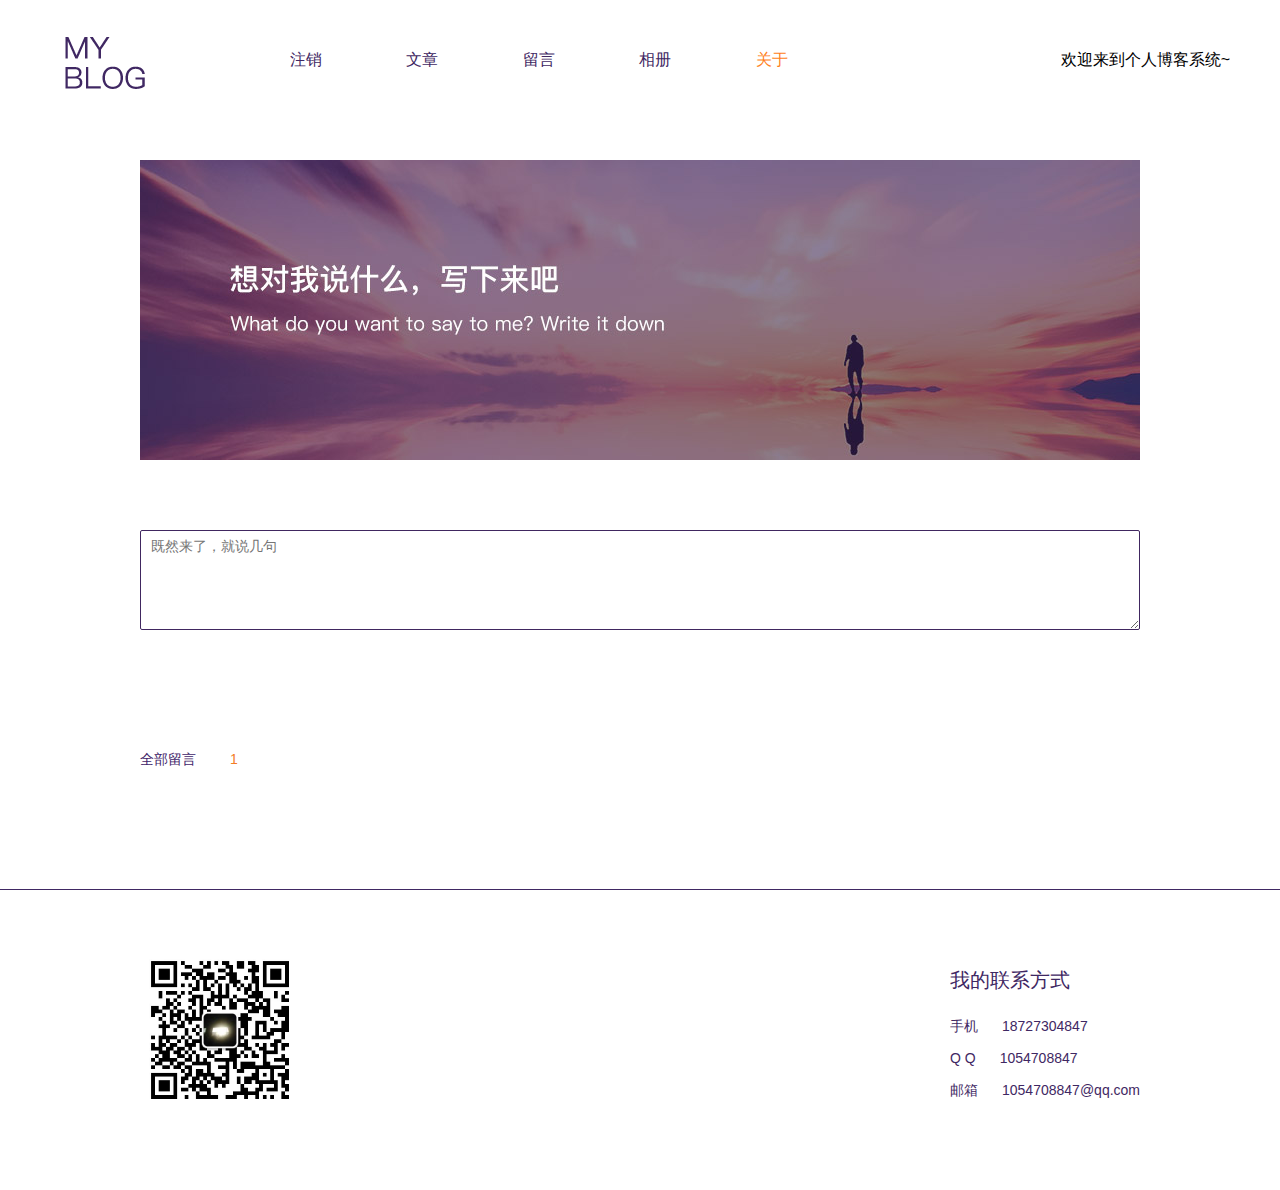
<file: my_blog/my_blog/templates/leacots.html>
﻿<!DOCTYPE html>
<html lang="en">

<head>
    <meta charset="UTF-8">
    <meta name="viewport" content="width=device-width, initial-scale=1.0, minimum-scale=1.0, maximum-scale=1.0, user-scalable=0">
    <link href="../static/res/img/html_head.png" rel="SHORTCUT ICON">
    <title>秃顶程序员的博客</title>
    <link rel="stylesheet" type="text/css" href="../static/res/layui/css/layui.css">
    <link rel="stylesheet" type="text/css" href="../static/res/css/main.css">
</head>

<body>
    <div class="header">
        <div class="menu-btn">
            <div class="menu"></div>
        </div>
        <h1 class="logo">
            <a href="http://127.0.0.1:8000/det_index/" >
                <span>MYBLOG</span>
                <img src="../static/res/img/logo.png">
            </a>
        </h1>
        <div class="nav">
          <a href="http://127.0.0.1:8000/det_index/" >注销</a>
          <a href="http://127.0.0.1:8000/whisper/">文章</a>
          <a href="http://127.0.0.1:8000/leacots/">留言</a>
          <a href="http://127.0.0.1:8000/album/">相册</a>
          <a href="http://127.0.0.1:8000/about/"  class="active">关于</a>
        </div>
        <ul class="layui-nav header-down-nav">
            <li class="layui-nav-item">
                <a href=http://127.0.0.1:8000/det_index/"">注销</a>
            </li>
            <li class="layui-nav-item">
                <a href="http://127.0.0.1:8000/whisper/">文章</a>
            </li>
            <li class="layui-nav-item">
                <a href="http://127.0.0.1:8000/leacots/" class="active">留言</a>
            </li>
            <li class="http://127.0.0.1:8000/album/">
                <a href="album.html">相册</a>
            </li>
            <li class="layui-nav-item">
                <a href="http://127.0.0.1:8000/about/">关于</a>
            </li>
        </ul>
        <p class="welcome-text">
            欢迎来到<span class="name">个人</span>博客系统~
        </p>
    </div>

    <div class="content whisper-content leacots-content">
        <div class="cont w1000">
            <div class="whisper-list">
                <div class="item-box">
                    <div class="review-version">
                        <div class="form-box">
                            <img class="banner-img" src="../static/res/img/liuyan.jpg">
                            <div class="form">
                                <form class="layui-form" action="">
                                    <div class="layui-form-item layui-form-text">
                                        <div class="layui-input-block">
                                            <textarea name="content" id="content" placeholder="既然来了，就说几句" class="layui-textarea"></textarea>
                                        </div>
                                    </div>
                                    <div class="layui-form-item">
                                        <div class="layui-input-block" style="text-align: right;">
                                            <button class="layui-btn definite" style="display:none" id="btn_subbmit" lay-submit lay-filter="add">確定</button>
                                        </div>
                                    </div>
                                </form>
                            </div>
                        </div>
                        <div class="volume">
                            全部留言 <span id="msg_total">1</span>
                        </div>
                        <div class="list-cont" id="list-cont">

                        </div>
                    </div>
                </div>
            </div>
            <div id="demo" style="text-align: center;"></div>
        </div>
    </div>

    <div class="footer-wrap">
        <div class="footer w1000">
            <div class="qrcode">
                <img width="160px" src="../static/res/img/wx.jpg">
            </div>
            <div class="practice-mode">
                <!-- <img src="res/img/down_img.jpg"> -->
                <div class="text">
                    <h4 class="title">我的联系方式</h4>
                    <p>手机<span class="iphone">18727304847</span></p>
                    <p>Q&nbsp;Q<span class="email">1054708847</span></p>
                    <p>邮箱<span class="email">1054708847@qq.com</span></p>
                </div>
            </div>
        </div>
    </div>
    <!--<script type="text/javascript" src="../static/res/layui/layui.js"></script>-->
</body>

</html>
</file>
<file: my_blog/my_blog/static/res/layui/css/layui.css>
/** layui-v2.4.5 MIT License By https://www.layui.com */
 .layui-inline,img{display:inline-block;vertical-align:middle}h1,h2,h3,h4,h5,h6{font-weight:400}.layui-edge,.layui-header,.layui-inline,.layui-main{position:relative}.layui-elip,.layui-form-checkbox span,.layui-form-pane .layui-form-label{text-overflow:ellipsis;white-space:nowrap}.layui-btn,.layui-edge,.layui-inline,img{vertical-align:middle}.layui-btn,.layui-disabled,.layui-icon,.layui-unselect{-webkit-user-select:none;-ms-user-select:none;-moz-user-select:none}blockquote,body,button,dd,div,dl,dt,form,h1,h2,h3,h4,h5,h6,input,li,ol,p,pre,td,textarea,th,ul{margin:0;padding:0;-webkit-tap-highlight-color:rgba(0,0,0,0)}a:active,a:hover{outline:0}img{border:none}li{list-style:none}table{border-collapse:collapse;border-spacing:0}h4,h5,h6{font-size:100%}button,input,optgroup,option,select,textarea{font-family:inherit;font-size:inherit;font-style:inherit;font-weight:inherit;outline:0}pre{white-space:pre-wrap;white-space:-moz-pre-wrap;white-space:-pre-wrap;white-space:-o-pre-wrap;word-wrap:break-word}body{line-height:24px;font:14px Helvetica Neue,Helvetica,PingFang SC,Tahoma,Arial,sans-serif}hr{height:1px;margin:10px 0;border:0;clear:both}a{color:#333;text-decoration:none}a:hover{color:#777}a cite{font-style:normal;*cursor:pointer}.layui-border-box,.layui-border-box *{box-sizing:border-box}.layui-box,.layui-box *{box-sizing:content-box}.layui-clear{clear:both;*zoom:1}.layui-clear:after{content:'\20';clear:both;*zoom:1;display:block;height:0}.layui-inline{*display:inline;*zoom:1}.layui-edge{display:inline-block;width:0;height:0;border-width:6px;border-style:dashed;border-color:transparent;overflow:hidden}.layui-edge-top{top:-4px;border-bottom-color:#999;border-bottom-style:solid}.layui-edge-right{border-left-color:#999;border-left-style:solid}.layui-edge-bottom{top:2px;border-top-color:#999;border-top-style:solid}.layui-edge-left{border-right-color:#999;border-right-style:solid}.layui-elip{overflow:hidden}.layui-disabled,.layui-disabled:hover{color:#d2d2d2!important;cursor:not-allowed!important}.layui-circle{border-radius:100%}.layui-show{display:block!important}.layui-hide{display:none!important}@font-face{font-family:layui-icon;src:url(../font/iconfont.eot?v=240);src:url(../font/iconfont.eot?v=240#iefix) format('embedded-opentype'),url(../font/iconfont.svg?v=240#iconfont) format('svg'),url(../font/iconfont.woff?v=240) format('woff'),url(../font/iconfont.ttf?v=240) format('truetype')}.layui-icon{font-family:layui-icon!important;font-size:16px;font-style:normal;-webkit-font-smoothing:antialiased;-moz-osx-font-smoothing:grayscale}.layui-icon-reply-fill:before{content:"\e611"}.layui-icon-set-fill:before{content:"\e614"}.layui-icon-menu-fill:before{content:"\e60f"}.layui-icon-search:before{content:"\e615"}.layui-icon-share:before{content:"\e641"}.layui-icon-set-sm:before{content:"\e620"}.layui-icon-engine:before{content:"\e628"}.layui-icon-close:before{content:"\1006"}.layui-icon-close-fill:before{content:"\1007"}.layui-icon-chart-screen:before{content:"\e629"}.layui-icon-star:before{content:"\e600"}.layui-icon-circle-dot:before{content:"\e617"}.layui-icon-chat:before{content:"\e606"}.layui-icon-release:before{content:"\e609"}.layui-icon-list:before{content:"\e60a"}.layui-icon-chart:before{content:"\e62c"}.layui-icon-ok-circle:before{content:"\1005"}.layui-icon-layim-theme:before{content:"\e61b"}.layui-icon-table:before{content:"\e62d"}.layui-icon-right:before{content:"\e602"}.layui-icon-left:before{content:"\e603"}.layui-icon-cart-simple:before{content:"\e698"}.layui-icon-face-cry:before{content:"\e69c"}.layui-icon-face-smile:before{content:"\e6af"}.layui-icon-survey:before{content:"\e6b2"}.layui-icon-tree:before{content:"\e62e"}.layui-icon-upload-circle:before{content:"\e62f"}.layui-icon-add-circle:before{content:"\e61f"}.layui-icon-download-circle:before{content:"\e601"}.layui-icon-templeate-1:before{content:"\e630"}.layui-icon-util:before{content:"\e631"}.layui-icon-face-surprised:before{content:"\e664"}.layui-icon-edit:before{content:"\e642"}.layui-icon-speaker:before{content:"\e645"}.layui-icon-down:before{content:"\e61a"}.layui-icon-file:before{content:"\e621"}.layui-icon-layouts:before{content:"\e632"}.layui-icon-rate-half:before{content:"\e6c9"}.layui-icon-add-circle-fine:before{content:"\e608"}.layui-icon-prev-circle:before{content:"\e633"}.layui-icon-read:before{content:"\e705"}.layui-icon-404:before{content:"\e61c"}.layui-icon-carousel:before{content:"\e634"}.layui-icon-help:before{content:"\e607"}.layui-icon-code-circle:before{content:"\e635"}.layui-icon-water:before{content:"\e636"}.layui-icon-username:before{content:"\e66f"}.layui-icon-find-fill:before{content:"\e670"}.layui-icon-about:before{content:"\e60b"}.layui-icon-location:before{content:"\e715"}.layui-icon-up:before{content:"\e619"}.layui-icon-pause:before{content:"\e651"}.layui-icon-date:before{content:"\e637"}.layui-icon-layim-uploadfile:before{content:"\e61d"}.layui-icon-delete:before{content:"\e640"}.layui-icon-play:before{content:"\e652"}.layui-icon-top:before{content:"\e604"}.layui-icon-friends:before{content:"\e612"}.layui-icon-refresh-3:before{content:"\e9aa"}.layui-icon-ok:before{content:"\e605"}.layui-icon-layer:before{content:"\e638"}.layui-icon-face-smile-fine:before{content:"\e60c"}.layui-icon-dollar:before{content:"\e659"}.layui-icon-group:before{content:"\e613"}.layui-icon-layim-download:before{content:"\e61e"}.layui-icon-picture-fine:before{content:"\e60d"}.layui-icon-link:before{content:"\e64c"}.layui-icon-diamond:before{content:"\e735"}.layui-icon-log:before{content:"\e60e"}.layui-icon-rate-solid:before{content:"\e67a"}.layui-icon-fonts-del:before{content:"\e64f"}.layui-icon-unlink:before{content:"\e64d"}.layui-icon-fonts-clear:before{content:"\e639"}.layui-icon-triangle-r:before{content:"\e623"}.layui-icon-circle:before{content:"\e63f"}.layui-icon-radio:before{content:"\e643"}.layui-icon-align-center:before{content:"\e647"}.layui-icon-align-right:before{content:"\e648"}.layui-icon-align-left:before{content:"\e649"}.layui-icon-loading-1:before{content:"\e63e"}.layui-icon-return:before{content:"\e65c"}.layui-icon-fonts-strong:before{content:"\e62b"}.layui-icon-upload:before{content:"\e67c"}.layui-icon-dialogue:before{content:"\e63a"}.layui-icon-video:before{content:"\e6ed"}.layui-icon-headset:before{content:"\e6fc"}.layui-icon-cellphone-fine:before{content:"\e63b"}.layui-icon-add-1:before{content:"\e654"}.layui-icon-face-smile-b:before{content:"\e650"}.layui-icon-fonts-html:before{content:"\e64b"}.layui-icon-form:before{content:"\e63c"}.layui-icon-cart:before{content:"\e657"}.layui-icon-camera-fill:before{content:"\e65d"}.layui-icon-tabs:before{content:"\e62a"}.layui-icon-fonts-code:before{content:"\e64e"}.layui-icon-fire:before{content:"\e756"}.layui-icon-set:before{content:"\e716"}.layui-icon-fonts-u:before{content:"\e646"}.layui-icon-triangle-d:before{content:"\e625"}.layui-icon-tips:before{content:"\e702"}.layui-icon-picture:before{content:"\e64a"}.layui-icon-more-vertical:before{content:"\e671"}.layui-icon-flag:before{content:"\e66c"}.layui-icon-loading:before{content:"\e63d"}.layui-icon-fonts-i:before{content:"\e644"}.layui-icon-refresh-1:before{content:"\e666"}.layui-icon-rmb:before{content:"\e65e"}.layui-icon-home:before{content:"\e68e"}.layui-icon-user:before{content:"\e770"}.layui-icon-notice:before{content:"\e667"}.layui-icon-login-weibo:before{content:"\e675"}.layui-icon-voice:before{content:"\e688"}.layui-icon-upload-drag:before{content:"\e681"}.layui-icon-login-qq:before{content:"\e676"}.layui-icon-snowflake:before{content:"\e6b1"}.layui-icon-file-b:before{content:"\e655"}.layui-icon-template:before{content:"\e663"}.layui-icon-auz:before{content:"\e672"}.layui-icon-console:before{content:"\e665"}.layui-icon-app:before{content:"\e653"}.layui-icon-prev:before{content:"\e65a"}.layui-icon-website:before{content:"\e7ae"}.layui-icon-next:before{content:"\e65b"}.layui-icon-component:before{content:"\e857"}.layui-icon-more:before{content:"\e65f"}.layui-icon-login-wechat:before{content:"\e677"}.layui-icon-shrink-right:before{content:"\e668"}.layui-icon-spread-left:before{content:"\e66b"}.layui-icon-camera:before{content:"\e660"}.layui-icon-note:before{content:"\e66e"}.layui-icon-refresh:before{content:"\e669"}.layui-icon-female:before{content:"\e661"}.layui-icon-male:before{content:"\e662"}.layui-icon-password:before{content:"\e673"}.layui-icon-senior:before{content:"\e674"}.layui-icon-theme:before{content:"\e66a"}.layui-icon-tread:before{content:"\e6c5"}.layui-icon-praise:before{content:"\e6c6"}.layui-icon-star-fill:before{content:"\e658"}.layui-icon-rate:before{content:"\e67b"}.layui-icon-template-1:before{content:"\e656"}.layui-icon-vercode:before{content:"\e679"}.layui-icon-cellphone:before{content:"\e678"}.layui-icon-screen-full:before{content:"\e622"}.layui-icon-screen-restore:before{content:"\e758"}.layui-icon-cols:before{content:"\e610"}.layui-icon-export:before{content:"\e67d"}.layui-icon-print:before{content:"\e66d"}.layui-icon-slider:before{content:"\e714"}.layui-main{width:1140px;margin:0 auto}.layui-header{z-index:1000;height:60px}.layui-header a:hover{transition:all .5s;-webkit-transition:all .5s}.layui-side{position:fixed;left:0;top:0;bottom:0;z-index:999;width:200px;overflow-x:hidden}.layui-side-scroll{position:relative;width:220px;height:100%;overflow-x:hidden}.layui-body{position:absolute;left:200px;right:0;top:0;bottom:0;z-index:998;width:auto;overflow:hidden;overflow-y:auto;box-sizing:border-box}.layui-layout-body{overflow:hidden}.layui-layout-admin .layui-header{background-color:#23262E}.layui-layout-admin .layui-side{top:60px;width:200px;overflow-x:hidden}.layui-layout-admin .layui-body{top:60px;bottom:44px}.layui-layout-admin .layui-main{width:auto;margin:0 15px}.layui-layout-admin .layui-footer{position:fixed;left:200px;right:0;bottom:0;height:44px;line-height:44px;padding:0 15px;background-color:#eee}.layui-layout-admin .layui-logo{position:absolute;left:0;top:0;width:200px;height:100%;line-height:60px;text-align:center;color:#009688;font-size:16px}.layui-layout-admin .layui-header .layui-nav{background:0 0}.layui-layout-left{position:absolute!important;left:200px;top:0}.layui-layout-right{position:absolute!important;right:0;top:0}.layui-container{position:relative;margin:0 auto;padding:0 15px;box-sizing:border-box}.layui-fluid{position:relative;margin:0 auto;padding:0 15px}.layui-row:after,.layui-row:before{content:'';display:block;clear:both}.layui-col-lg1,.layui-col-lg10,.layui-col-lg11,.layui-col-lg12,.layui-col-lg2,.layui-col-lg3,.layui-col-lg4,.layui-col-lg5,.layui-col-lg6,.layui-col-lg7,.layui-col-lg8,.layui-col-lg9,.layui-col-md1,.layui-col-md10,.layui-col-md11,.layui-col-md12,.layui-col-md2,.layui-col-md3,.layui-col-md4,.layui-col-md5,.layui-col-md6,.layui-col-md7,.layui-col-md8,.layui-col-md9,.layui-col-sm1,.layui-col-sm10,.layui-col-sm11,.layui-col-sm12,.layui-col-sm2,.layui-col-sm3,.layui-col-sm4,.layui-col-sm5,.layui-col-sm6,.layui-col-sm7,.layui-col-sm8,.layui-col-sm9,.layui-col-xs1,.layui-col-xs10,.layui-col-xs11,.layui-col-xs12,.layui-col-xs2,.layui-col-xs3,.layui-col-xs4,.layui-col-xs5,.layui-col-xs6,.layui-col-xs7,.layui-col-xs8,.layui-col-xs9{position:relative;display:block;box-sizing:border-box}.layui-col-xs1,.layui-col-xs10,.layui-col-xs11,.layui-col-xs12,.layui-col-xs2,.layui-col-xs3,.layui-col-xs4,.layui-col-xs5,.layui-col-xs6,.layui-col-xs7,.layui-col-xs8,.layui-col-xs9{float:left}.layui-col-xs1{width:8.33333333%}.layui-col-xs2{width:16.66666667%}.layui-col-xs3{width:25%}.layui-col-xs4{width:33.33333333%}.layui-col-xs5{width:41.66666667%}.layui-col-xs6{width:50%}.layui-col-xs7{width:58.33333333%}.layui-col-xs8{width:66.66666667%}.layui-col-xs9{width:75%}.layui-col-xs10{width:83.33333333%}.layui-col-xs11{width:91.66666667%}.layui-col-xs12{width:100%}.layui-col-xs-offset1{margin-left:8.33333333%}.layui-col-xs-offset2{margin-left:16.66666667%}.layui-col-xs-offset3{margin-left:25%}.layui-col-xs-offset4{margin-left:33.33333333%}.layui-col-xs-offset5{margin-left:41.66666667%}.layui-col-xs-offset6{margin-left:50%}.layui-col-xs-offset7{margin-left:58.33333333%}.layui-col-xs-offset8{margin-left:66.66666667%}.layui-col-xs-offset9{margin-left:75%}.layui-col-xs-offset10{margin-left:83.33333333%}.layui-col-xs-offset11{margin-left:91.66666667%}.layui-col-xs-offset12{margin-left:100%}@media screen and (max-width:768px){.layui-hide-xs{display:none!important}.layui-show-xs-block{display:block!important}.layui-show-xs-inline{display:inline!important}.layui-show-xs-inline-block{display:inline-block!important}}@media screen and (min-width:768px){.layui-container{width:750px}.layui-hide-sm{display:none!important}.layui-show-sm-block{display:block!important}.layui-show-sm-inline{display:inline!important}.layui-show-sm-inline-block{display:inline-block!important}.layui-col-sm1,.layui-col-sm10,.layui-col-sm11,.layui-col-sm12,.layui-col-sm2,.layui-col-sm3,.layui-col-sm4,.layui-col-sm5,.layui-col-sm6,.layui-col-sm7,.layui-col-sm8,.layui-col-sm9{float:left}.layui-col-sm1{width:8.33333333%}.layui-col-sm2{width:16.66666667%}.layui-col-sm3{width:25%}.layui-col-sm4{width:33.33333333%}.layui-col-sm5{width:41.66666667%}.layui-col-sm6{width:50%}.layui-col-sm7{width:58.33333333%}.layui-col-sm8{width:66.66666667%}.layui-col-sm9{width:75%}.layui-col-sm10{width:83.33333333%}.layui-col-sm11{width:91.66666667%}.layui-col-sm12{width:100%}.layui-col-sm-offset1{margin-left:8.33333333%}.layui-col-sm-offset2{margin-left:16.66666667%}.layui-col-sm-offset3{margin-left:25%}.layui-col-sm-offset4{margin-left:33.33333333%}.layui-col-sm-offset5{margin-left:41.66666667%}.layui-col-sm-offset6{margin-left:50%}.layui-col-sm-offset7{margin-left:58.33333333%}.layui-col-sm-offset8{margin-left:66.66666667%}.layui-col-sm-offset9{margin-left:75%}.layui-col-sm-offset10{margin-left:83.33333333%}.layui-col-sm-offset11{margin-left:91.66666667%}.layui-col-sm-offset12{margin-left:100%}}@media screen and (min-width:992px){.layui-container{width:970px}.layui-hide-md{display:none!important}.layui-show-md-block{display:block!important}.layui-show-md-inline{display:inline!important}.layui-show-md-inline-block{display:inline-block!important}.layui-col-md1,.layui-col-md10,.layui-col-md11,.layui-col-md12,.layui-col-md2,.layui-col-md3,.layui-col-md4,.layui-col-md5,.layui-col-md6,.layui-col-md7,.layui-col-md8,.layui-col-md9{float:left}.layui-col-md1{width:8.33333333%}.layui-col-md2{width:16.66666667%}.layui-col-md3{width:25%}.layui-col-md4{width:33.33333333%}.layui-col-md5{width:41.66666667%}.layui-col-md6{width:50%}.layui-col-md7{width:58.33333333%}.layui-col-md8{width:66.66666667%}.layui-col-md9{width:75%}.layui-col-md10{width:83.33333333%}.layui-col-md11{width:91.66666667%}.layui-col-md12{width:100%}.layui-col-md-offset1{margin-left:8.33333333%}.layui-col-md-offset2{margin-left:16.66666667%}.layui-col-md-offset3{margin-left:25%}.layui-col-md-offset4{margin-left:33.33333333%}.layui-col-md-offset5{margin-left:41.66666667%}.layui-col-md-offset6{margin-left:50%}.layui-col-md-offset7{margin-left:58.33333333%}.layui-col-md-offset8{margin-left:66.66666667%}.layui-col-md-offset9{margin-left:75%}.layui-col-md-offset10{margin-left:83.33333333%}.layui-col-md-offset11{margin-left:91.66666667%}.layui-col-md-offset12{margin-left:100%}}@media screen and (min-width:1200px){.layui-container{width:1170px}.layui-hide-lg{display:none!important}.layui-show-lg-block{display:block!important}.layui-show-lg-inline{display:inline!important}.layui-show-lg-inline-block{display:inline-block!important}.layui-col-lg1,.layui-col-lg10,.layui-col-lg11,.layui-col-lg12,.layui-col-lg2,.layui-col-lg3,.layui-col-lg4,.layui-col-lg5,.layui-col-lg6,.layui-col-lg7,.layui-col-lg8,.layui-col-lg9{float:left}.layui-col-lg1{width:8.33333333%}.layui-col-lg2{width:16.66666667%}.layui-col-lg3{width:25%}.layui-col-lg4{width:33.33333333%}.layui-col-lg5{width:41.66666667%}.layui-col-lg6{width:50%}.layui-col-lg7{width:58.33333333%}.layui-col-lg8{width:66.66666667%}.layui-col-lg9{width:75%}.layui-col-lg10{width:83.33333333%}.layui-col-lg11{width:91.66666667%}.layui-col-lg12{width:100%}.layui-col-lg-offset1{margin-left:8.33333333%}.layui-col-lg-offset2{margin-left:16.66666667%}.layui-col-lg-offset3{margin-left:25%}.layui-col-lg-offset4{margin-left:33.33333333%}.layui-col-lg-offset5{margin-left:41.66666667%}.layui-col-lg-offset6{margin-left:50%}.layui-col-lg-offset7{margin-left:58.33333333%}.layui-col-lg-offset8{margin-left:66.66666667%}.layui-col-lg-offset9{margin-left:75%}.layui-col-lg-offset10{margin-left:83.33333333%}.layui-col-lg-offset11{margin-left:91.66666667%}.layui-col-lg-offset12{margin-left:100%}}.layui-col-space1{margin:-.5px}.layui-col-space1>*{padding:.5px}.layui-col-space3{margin:-1.5px}.layui-col-space3>*{padding:1.5px}.layui-col-space5{margin:-2.5px}.layui-col-space5>*{padding:2.5px}.layui-col-space8{margin:-3.5px}.layui-col-space8>*{padding:3.5px}.layui-col-space10{margin:-5px}.layui-col-space10>*{padding:5px}.layui-col-space12{margin:-6px}.layui-col-space12>*{padding:6px}.layui-col-space15{margin:-7.5px}.layui-col-space15>*{padding:7.5px}.layui-col-space18{margin:-9px}.layui-col-space18>*{padding:9px}.layui-col-space20{margin:-10px}.layui-col-space20>*{padding:10px}.layui-col-space22{margin:-11px}.layui-col-space22>*{padding:11px}.layui-col-space25{margin:-12.5px}.layui-col-space25>*{padding:12.5px}.layui-col-space30{margin:-15px}.layui-col-space30>*{padding:15px}.layui-btn,.layui-input,.layui-select,.layui-textarea,.layui-upload-button{outline:0;-webkit-appearance:none;transition:all .3s;-webkit-transition:all .3s;box-sizing:border-box}.layui-elem-quote{margin-bottom:10px;padding:15px;line-height:22px;border-left:5px solid #009688;border-radius:0 2px 2px 0;background-color:#f2f2f2}.layui-quote-nm{border-style:solid;border-width:1px 1px 1px 5px;background:0 0}.layui-elem-field{margin-bottom:10px;padding:0;border-width:1px;border-style:solid}.layui-elem-field legend{margin-left:20px;padding:0 10px;font-size:20px;font-weight:300}.layui-field-title{margin:10px 0 20px;border-width:1px 0 0}.layui-field-box{padding:10px 15px}.layui-field-title .layui-field-box{padding:10px 0}.layui-progress{position:relative;height:6px;border-radius:20px;background-color:#e2e2e2}.layui-progress-bar{position:absolute;left:0;top:0;width:0;max-width:100%;height:6px;border-radius:20px;text-align:right;background-color:#5FB878;transition:all .3s;-webkit-transition:all .3s}.layui-progress-big,.layui-progress-big .layui-progress-bar{height:18px;line-height:18px}.layui-progress-text{position:relative;top:-20px;line-height:18px;font-size:12px;color:#666}.layui-progress-big .layui-progress-text{position:static;padding:0 10px;color:#fff}.layui-collapse{border-width:1px;border-style:solid;border-radius:2px}.layui-colla-content,.layui-colla-item{border-top-width:1px;border-top-style:solid}.layui-colla-item:first-child{border-top:none}.layui-colla-title{position:relative;height:42px;line-height:42px;padding:0 15px 0 35px;color:#333;background-color:#f2f2f2;cursor:pointer;font-size:14px;overflow:hidden}.layui-colla-content{display:none;padding:10px 15px;line-height:22px;color:#666}.layui-colla-icon{position:absolute;left:15px;top:0;font-size:14px}.layui-card{margin-bottom:15px;border-radius:2px;background-color:#fff;box-shadow:0 1px 2px 0 rgba(0,0,0,.05)}.layui-card:last-child{margin-bottom:0}.layui-card-header{position:relative;height:42px;line-height:42px;padding:0 15px;border-bottom:1px solid #f6f6f6;color:#333;border-radius:2px 2px 0 0;font-size:14px}.layui-bg-black,.layui-bg-blue,.layui-bg-cyan,.layui-bg-green,.layui-bg-orange,.layui-bg-red{color:#fff!important}.layui-card-body{position:relative;padding:10px 15px;line-height:24px}.layui-card-body[pad15]{padding:15px}.layui-card-body[pad20]{padding:20px}.layui-card-body .layui-table{margin:5px 0}.layui-card .layui-tab{margin:0}.layui-panel-window{position:relative;padding:15px;border-radius:0;border-top:5px solid #E6E6E6;background-color:#fff}.layui-auxiliar-moving{position:fixed;left:0;right:0;top:0;bottom:0;width:100%;height:100%;background:0 0;z-index:9999999999}.layui-form-label,.layui-form-mid,.layui-form-select,.layui-input-block,.layui-input-inline,.layui-textarea{position:relative}.layui-bg-red{background-color:#FF5722!important}.layui-bg-orange{background-color:#FFB800!important}.layui-bg-green{background-color:#009688!important}.layui-bg-cyan{background-color:#2F4056!important}.layui-bg-blue{background-color:#1E9FFF!important}.layui-bg-black{background-color:#393D49!important}.layui-bg-gray{background-color:#eee!important;color:#666!important}.layui-badge-rim,.layui-colla-content,.layui-colla-item,.layui-collapse,.layui-elem-field,.layui-form-pane .layui-form-item[pane],.layui-form-pane .layui-form-label,.layui-input,.layui-layedit,.layui-layedit-tool,.layui-quote-nm,.layui-select,.layui-tab-bar,.layui-tab-card,.layui-tab-title,.layui-tab-title .layui-this:after,.layui-textarea{border-color:#e6e6e6}.layui-timeline-item:before,hr{background-color:#e6e6e6}.layui-text{line-height:22px;font-size:14px;color:#666}.layui-text h1,.layui-text h2,.layui-text h3{font-weight:500;color:#333}.layui-text h1{font-size:30px}.layui-text h2{font-size:24px}.layui-text h3{font-size:18px}.layui-text a:not(.layui-btn){color:#01AAED}.layui-text a:not(.layui-btn):hover{text-decoration:underline}.layui-text ul{padding:5px 0 5px 15px}.layui-text ul li{margin-top:5px;list-style-type:disc}.layui-text em,.layui-word-aux{color:#999!important;padding:0 5px!important}.layui-btn{display:inline-block;height:38px;line-height:38px;padding:0 18px;background-color:#009688;color:#fff;white-space:nowrap;text-align:center;font-size:14px;border:none;border-radius:2px;cursor:pointer}.layui-btn:hover{opacity:.8;filter:alpha(opacity=80);color:#fff}.layui-btn:active{opacity:1;filter:alpha(opacity=100)}.layui-btn+.layui-btn{margin-left:10px}.layui-btn-container{font-size:0}.layui-btn-container .layui-btn{margin-right:10px;margin-bottom:10px}.layui-btn-container .layui-btn+.layui-btn{margin-left:0}.layui-table .layui-btn-container .layui-btn{margin-bottom:9px}.layui-btn-radius{border-radius:100px}.layui-btn .layui-icon{margin-right:3px;font-size:18px;vertical-align:bottom;vertical-align:middle\9}.layui-btn-primary{border:1px solid #C9C9C9;background-color:#fff;color:#555}.layui-btn-primary:hover{border-color:#009688;color:#333}.layui-btn-normal{background-color:#1E9FFF}.layui-btn-warm{background-color:#FFB800}.layui-btn-danger{background-color:#FF5722}.layui-btn-disabled,.layui-btn-disabled:active,.layui-btn-disabled:hover{border:1px solid #e6e6e6;background-color:#FBFBFB;color:#C9C9C9;cursor:not-allowed;opacity:1}.layui-btn-lg{height:44px;line-height:44px;padding:0 25px;font-size:16px}.layui-btn-sm{height:30px;line-height:30px;padding:0 10px;font-size:12px}.layui-btn-sm i{font-size:16px!important}.layui-btn-xs{height:22px;line-height:22px;padding:0 5px;font-size:12px}.layui-btn-xs i{font-size:14px!important}.layui-btn-group{display:inline-block;vertical-align:middle;font-size:0}.layui-btn-group .layui-btn{margin-left:0!important;margin-right:0!important;border-left:1px solid rgba(255,255,255,.5);border-radius:0}.layui-btn-group .layui-btn-primary{border-left:none}.layui-btn-group .layui-btn-primary:hover{border-color:#C9C9C9;color:#009688}.layui-btn-group .layui-btn:first-child{border-left:none;border-radius:2px 0 0 2px}.layui-btn-group .layui-btn-primary:first-child{border-left:1px solid #c9c9c9}.layui-btn-group .layui-btn:last-child{border-radius:0 2px 2px 0}.layui-btn-group .layui-btn+.layui-btn{margin-left:0}.layui-btn-group+.layui-btn-group{margin-left:10px}.layui-btn-fluid{width:100%}.layui-input,.layui-select,.layui-textarea{height:38px;line-height:1.3;line-height:38px\9;border-width:1px;border-style:solid;background-color:#fff;border-radius:2px}.layui-input::-webkit-input-placeholder,.layui-select::-webkit-input-placeholder,.layui-textarea::-webkit-input-placeholder{line-height:1.3}.layui-input,.layui-textarea{display:block;width:100%;padding-left:10px}.layui-input:hover,.layui-textarea:hover{border-color:#D2D2D2!important}.layui-input:focus,.layui-textarea:focus{border-color:#C9C9C9!important}.layui-textarea{min-height:100px;height:auto;line-height:20px;padding:6px 10px;resize:vertical}.layui-select{padding:0 10px}.layui-form input[type=checkbox],.layui-form input[type=radio],.layui-form select{display:none}.layui-form [lay-ignore]{display:initial}.layui-form-item{margin-bottom:15px;clear:both;*zoom:1}.layui-form-item:after{content:'\20';clear:both;*zoom:1;display:block;height:0}.layui-form-label{float:left;display:block;padding:9px 15px;width:80px;font-weight:400;line-height:20px;text-align:right}.layui-form-label-col{display:block;float:none;padding:9px 0;line-height:20px;text-align:left}.layui-form-item .layui-inline{margin-bottom:5px;margin-right:10px}.layui-input-block{margin-left:110px;min-height:36px}.layui-input-inline{display:inline-block;vertical-align:middle}.layui-form-item .layui-input-inline{float:left;width:190px;margin-right:10px}.layui-form-text .layui-input-inline{width:auto}.layui-form-mid{float:left;display:block;padding:9px 0!important;line-height:20px;margin-right:10px}.layui-form-danger+.layui-form-select .layui-input,.layui-form-danger:focus{border-color:#FF5722!important}.layui-form-select .layui-input{padding-right:30px;cursor:pointer}.layui-form-select .layui-edge{position:absolute;right:10px;top:50%;margin-top:-3px;cursor:pointer;border-width:6px;border-top-color:#c2c2c2;border-top-style:solid;transition:all .3s;-webkit-transition:all .3s}.layui-form-select dl{display:none;position:absolute;left:0;top:42px;padding:5px 0;z-index:899;min-width:100%;border:1px solid #d2d2d2;max-height:300px;overflow-y:auto;background-color:#fff;border-radius:2px;box-shadow:0 2px 4px rgba(0,0,0,.12);box-sizing:border-box}.layui-form-select dl dd,.layui-form-select dl dt{padding:0 10px;line-height:36px;white-space:nowrap;overflow:hidden;text-overflow:ellipsis}.layui-form-select dl dt{font-size:12px;color:#999}.layui-form-select dl dd{cursor:pointer}.layui-form-select dl dd:hover{background-color:#f2f2f2;-webkit-transition:.5s all;transition:.5s all}.layui-form-select .layui-select-group dd{padding-left:20px}.layui-form-select dl dd.layui-select-tips{padding-left:10px!important;color:#999}.layui-form-select dl dd.layui-this{background-color:#5FB878;color:#fff}.layui-form-checkbox,.layui-form-select dl dd.layui-disabled{background-color:#fff}.layui-form-selected dl{display:block}.layui-form-checkbox,.layui-form-checkbox *,.layui-form-switch{display:inline-block;vertical-align:middle}.layui-form-selected .layui-edge{margin-top:-9px;-webkit-transform:rotate(180deg);transform:rotate(180deg);margin-top:-3px\9}:root .layui-form-selected .layui-edge{margin-top:-9px\0/IE9}.layui-form-selectup dl{top:auto;bottom:42px}.layui-select-none{margin:5px 0;text-align:center;color:#999}.layui-select-disabled .layui-disabled{border-color:#eee!important}.layui-select-disabled .layui-edge{border-top-color:#d2d2d2}.layui-form-checkbox{position:relative;height:30px;line-height:30px;margin-right:10px;padding-right:30px;cursor:pointer;font-size:0;-webkit-transition:.1s linear;transition:.1s linear;box-sizing:border-box}.layui-form-checkbox span{padding:0 10px;height:100%;font-size:14px;border-radius:2px 0 0 2px;background-color:#d2d2d2;color:#fff;overflow:hidden}.layui-form-checkbox:hover span{background-color:#c2c2c2}.layui-form-checkbox i{position:absolute;right:0;top:0;width:30px;height:28px;border:1px solid #d2d2d2;border-left:none;border-radius:0 2px 2px 0;color:#fff;font-size:20px;text-align:center}.layui-form-checkbox:hover i{border-color:#c2c2c2;color:#c2c2c2}.layui-form-checked,.layui-form-checked:hover{border-color:#5FB878}.layui-form-checked span,.layui-form-checked:hover span{background-color:#5FB878}.layui-form-checked i,.layui-form-checked:hover i{color:#5FB878}.layui-form-item .layui-form-checkbox{margin-top:4px}.layui-form-checkbox[lay-skin=primary]{height:auto!important;line-height:normal!important;min-width:18px;min-height:18px;border:none!important;margin-right:0;padding-left:28px;padding-right:0;background:0 0}.layui-form-checkbox[lay-skin=primary] span{padding-left:0;padding-right:15px;line-height:18px;background:0 0;color:#666}.layui-form-checkbox[lay-skin=primary] i{right:auto;left:0;width:16px;height:16px;line-height:16px;border:1px solid #d2d2d2;font-size:12px;border-radius:2px;background-color:#fff;-webkit-transition:.1s linear;transition:.1s linear}.layui-form-checkbox[lay-skin=primary]:hover i{border-color:#5FB878;color:#fff}.layui-form-checked[lay-skin=primary] i{border-color:#5FB878;background-color:#5FB878;color:#fff}.layui-checkbox-disbaled[lay-skin=primary] span{background:0 0!important;color:#c2c2c2}.layui-checkbox-disbaled[lay-skin=primary]:hover i{border-color:#d2d2d2}.layui-form-item .layui-form-checkbox[lay-skin=primary]{margin-top:10px}.layui-form-switch{position:relative;height:22px;line-height:22px;min-width:35px;padding:0 5px;margin-top:8px;border:1px solid #d2d2d2;border-radius:20px;cursor:pointer;background-color:#fff;-webkit-transition:.1s linear;transition:.1s linear}.layui-form-switch i{position:absolute;left:5px;top:3px;width:16px;height:16px;border-radius:20px;background-color:#d2d2d2;-webkit-transition:.1s linear;transition:.1s linear}.layui-form-switch em{position:relative;top:0;width:25px;margin-left:21px;padding:0!important;text-align:center!important;color:#999!important;font-style:normal!important;font-size:12px}.layui-form-onswitch{border-color:#5FB878;background-color:#5FB878}.layui-checkbox-disbaled,.layui-checkbox-disbaled i{border-color:#e2e2e2!important}.layui-form-onswitch i{left:100%;margin-left:-21px;background-color:#fff}.layui-form-onswitch em{margin-left:5px;margin-right:21px;color:#fff!important}.layui-checkbox-disbaled span{background-color:#e2e2e2!important}.layui-checkbox-disbaled:hover i{color:#fff!important}[lay-radio]{display:none}.layui-form-radio,.layui-form-radio *{display:inline-block;vertical-align:middle}.layui-form-radio{line-height:28px;margin:6px 10px 0 0;padding-right:10px;cursor:pointer;font-size:0}.layui-form-radio *{font-size:14px}.layui-form-radio>i{margin-right:8px;font-size:22px;color:#c2c2c2}.layui-form-radio>i:hover,.layui-form-radioed>i{color:#5FB878}.layui-radio-disbaled>i{color:#e2e2e2!important}.layui-form-pane .layui-form-label{width:110px;padding:8px 15px;height:38px;line-height:20px;border-width:1px;border-style:solid;border-radius:2px 0 0 2px;text-align:center;background-color:#FBFBFB;overflow:hidden;box-sizing:border-box}.layui-form-pane .layui-input-inline{margin-left:-1px}.layui-form-pane .layui-input-block{margin-left:110px;left:-1px}.layui-form-pane .layui-input{border-radius:0 2px 2px 0}.layui-form-pane .layui-form-text .layui-form-label{float:none;width:100%;border-radius:2px;box-sizing:border-box;text-align:left}.layui-form-pane .layui-form-text .layui-input-inline{display:block;margin:0;top:-1px;clear:both}.layui-form-pane .layui-form-text .layui-input-block{margin:0;left:0;top:-1px}.layui-form-pane .layui-form-text .layui-textarea{min-height:100px;border-radius:0 0 2px 2px}.layui-form-pane .layui-form-checkbox{margin:4px 0 4px 10px}.layui-form-pane .layui-form-radio,.layui-form-pane .layui-form-switch{margin-top:6px;margin-left:10px}.layui-form-pane .layui-form-item[pane]{position:relative;border-width:1px;border-style:solid}.layui-form-pane .layui-form-item[pane] .layui-form-label{position:absolute;left:0;top:0;height:100%;border-width:0 1px 0 0}.layui-form-pane .layui-form-item[pane] .layui-input-inline{margin-left:110px}@media screen and (max-width:450px){.layui-form-item .layui-form-label{text-overflow:ellipsis;overflow:hidden;white-space:nowrap}.layui-form-item .layui-inline{display:block;margin-right:0;margin-bottom:20px;clear:both}.layui-form-item .layui-inline:after{content:'\20';clear:both;display:block;height:0}.layui-form-item .layui-input-inline{display:block;float:none;left:-3px;width:auto;margin:0 0 10px 112px}.layui-form-item .layui-input-inline+.layui-form-mid{margin-left:110px;top:-5px;padding:0}.layui-form-item .layui-form-checkbox{margin-right:5px;margin-bottom:5px}}.layui-layedit{border-width:1px;border-style:solid;border-radius:2px}.layui-layedit-tool{padding:3px 5px;border-bottom-width:1px;border-bottom-style:solid;font-size:0}.layedit-tool-fixed{position:fixed;top:0;border-top:1px solid #e2e2e2}.layui-layedit-tool .layedit-tool-mid,.layui-layedit-tool .layui-icon{display:inline-block;vertical-align:middle;text-align:center;font-size:14px}.layui-layedit-tool .layui-icon{position:relative;width:32px;height:30px;line-height:30px;margin:3px 5px;color:#777;cursor:pointer;border-radius:2px}.layui-layedit-tool .layui-icon:hover{color:#393D49}.layui-layedit-tool .layui-icon:active{color:#000}.layui-layedit-tool .layedit-tool-active{background-color:#e2e2e2;color:#000}.layui-layedit-tool .layui-disabled,.layui-layedit-tool .layui-disabled:hover{color:#d2d2d2;cursor:not-allowed}.layui-layedit-tool .layedit-tool-mid{width:1px;height:18px;margin:0 10px;background-color:#d2d2d2}.layedit-tool-html{width:50px!important;font-size:30px!important}.layedit-tool-b,.layedit-tool-code,.layedit-tool-help{font-size:16px!important}.layedit-tool-d,.layedit-tool-face,.layedit-tool-image,.layedit-tool-unlink{font-size:18px!important}.layedit-tool-image input{position:absolute;font-size:0;left:0;top:0;width:100%;height:100%;opacity:.01;filter:Alpha(opacity=1);cursor:pointer}.layui-layedit-iframe iframe{display:block;width:100%}#LAY_layedit_code{overflow:hidden}.layui-laypage{display:inline-block;*display:inline;*zoom:1;vertical-align:middle;margin:10px 0;font-size:0}.layui-laypage>a:first-child,.layui-laypage>a:first-child em{border-radius:2px 0 0 2px}.layui-laypage>a:last-child,.layui-laypage>a:last-child em{border-radius:0 2px 2px 0}.layui-laypage>:first-child{margin-left:0!important}.layui-laypage>:last-child{margin-right:0!important}.layui-laypage a,.layui-laypage button,.layui-laypage input,.layui-laypage select,.layui-laypage span{border:1px solid #e2e2e2}.layui-laypage a,.layui-laypage span{display:inline-block;*display:inline;*zoom:1;vertical-align:middle;padding:0 15px;height:28px;line-height:28px;margin:0 -1px 5px 0;background-color:#fff;color:#333;font-size:12px}.layui-flow-more a *,.layui-laypage input,.layui-table-view select[lay-ignore]{display:inline-block}.layui-laypage a:hover{color:#009688}.layui-laypage em{font-style:normal}.layui-laypage .layui-laypage-spr{color:#999;font-weight:700}.layui-laypage a{text-decoration:none}.layui-laypage .layui-laypage-curr{position:relative}.layui-laypage .layui-laypage-curr em{position:relative;color:#fff}.layui-laypage .layui-laypage-curr .layui-laypage-em{position:absolute;left:-1px;top:-1px;padding:1px;width:100%;height:100%;background-color:#009688}.layui-laypage-em{border-radius:2px}.layui-laypage-next em,.layui-laypage-prev em{font-family:Sim sun;font-size:16px}.layui-laypage .layui-laypage-count,.layui-laypage .layui-laypage-limits,.layui-laypage .layui-laypage-refresh,.layui-laypage .layui-laypage-skip{margin-left:10px;margin-right:10px;padding:0;border:none}.layui-laypage .layui-laypage-limits,.layui-laypage .layui-laypage-refresh{vertical-align:top}.layui-laypage .layui-laypage-refresh i{font-size:18px;cursor:pointer}.layui-laypage select{height:22px;padding:3px;border-radius:2px;cursor:pointer}.layui-laypage .layui-laypage-skip{height:30px;line-height:30px;color:#999}.layui-laypage button,.layui-laypage input{height:30px;line-height:30px;border-radius:2px;vertical-align:top;background-color:#fff;box-sizing:border-box}.layui-laypage input{width:40px;margin:0 10px;padding:0 3px;text-align:center}.layui-laypage input:focus,.layui-laypage select:focus{border-color:#009688!important}.layui-laypage button{margin-left:10px;padding:0 10px;cursor:pointer}.layui-table,.layui-table-view{margin:10px 0}.layui-flow-more{margin:10px 0;text-align:center;color:#999;font-size:14px}.layui-flow-more a{height:32px;line-height:32px}.layui-flow-more a *{vertical-align:top}.layui-flow-more a cite{padding:0 20px;border-radius:3px;background-color:#eee;color:#333;font-style:normal}.layui-flow-more a cite:hover{opacity:.8}.layui-flow-more a i{font-size:30px;color:#737383}.layui-table{width:100%;background-color:#fff;color:#666}.layui-table tr{transition:all .3s;-webkit-transition:all .3s}.layui-table th{text-align:left;font-weight:400}.layui-table tbody tr:hover,.layui-table thead tr,.layui-table-click,.layui-table-header,.layui-table-hover,.layui-table-mend,.layui-table-patch,.layui-table-tool,.layui-table-total,.layui-table-total tr,.layui-table[lay-even] tr:nth-child(even){background-color:#f2f2f2}.layui-table td,.layui-table th,.layui-table-col-set,.layui-table-fixed-r,.layui-table-grid-down,.layui-table-header,.layui-table-page,.layui-table-tips-main,.layui-table-tool,.layui-table-total,.layui-table-view,.layui-table[lay-skin=line],.layui-table[lay-skin=row]{border-width:1px;border-style:solid;border-color:#e6e6e6}.layui-table td,.layui-table th{position:relative;padding:9px 15px;min-height:20px;line-height:20px;font-size:14px}.layui-table[lay-skin=line] td,.layui-table[lay-skin=line] th{border-width:0 0 1px}.layui-table[lay-skin=row] td,.layui-table[lay-skin=row] th{border-width:0 1px 0 0}.layui-table[lay-skin=nob] td,.layui-table[lay-skin=nob] th{border:none}.layui-table img{max-width:100px}.layui-table[lay-size=lg] td,.layui-table[lay-size=lg] th{padding:15px 30px}.layui-table-view .layui-table[lay-size=lg] .layui-table-cell{height:40px;line-height:40px}.layui-table[lay-size=sm] td,.layui-table[lay-size=sm] th{font-size:12px;padding:5px 10px}.layui-table-view .layui-table[lay-size=sm] .layui-table-cell{height:20px;line-height:20px}.layui-table[lay-data]{display:none}.layui-table-box{position:relative;overflow:hidden}.layui-table-view .layui-table{position:relative;width:auto;margin:0}.layui-table-view .layui-table[lay-skin=line]{border-width:0 1px 0 0}.layui-table-view .layui-table[lay-skin=row]{border-width:0 0 1px}.layui-table-view .layui-table td,.layui-table-view .layui-table th{padding:5px 0;border-top:none;border-left:none}.layui-table-view .layui-table th.layui-unselect .layui-table-cell span{cursor:pointer}.layui-table-view .layui-table td{cursor:default}.layui-table-view .layui-form-checkbox[lay-skin=primary] i{width:18px;height:18px}.layui-table-view .layui-form-radio{line-height:0;padding:0}.layui-table-view .layui-form-radio>i{margin:0;font-size:20px}.layui-table-init{position:absolute;left:0;top:0;width:100%;height:100%;text-align:center;z-index:110}.layui-table-init .layui-icon{position:absolute;left:50%;top:50%;margin:-15px 0 0 -15px;font-size:30px;color:#c2c2c2}.layui-table-header{border-width:0 0 1px;overflow:hidden}.layui-table-header .layui-table{margin-bottom:-1px}.layui-table-tool .layui-inline[lay-event]{position:relative;width:26px;height:26px;padding:5px;line-height:16px;margin-right:10px;text-align:center;color:#333;border:1px solid #ccc;cursor:pointer;-webkit-transition:.5s all;transition:.5s all}.layui-table-tool .layui-inline[lay-event]:hover{border:1px solid #999}.layui-table-tool-temp{padding-right:120px}.layui-table-tool-self{position:absolute;right:17px;top:10px}.layui-table-tool .layui-table-tool-self .layui-inline[lay-event]{margin:0 0 0 10px}.layui-table-tool-panel{position:absolute;top:29px;left:-1px;padding:5px 0;min-width:150px;min-height:40px;border:1px solid #d2d2d2;text-align:left;overflow-y:auto;background-color:#fff;box-shadow:0 2px 4px rgba(0,0,0,.12)}.layui-table-cell,.layui-table-tool-panel li{overflow:hidden;text-overflow:ellipsis;white-space:nowrap}.layui-table-tool-panel li{padding:0 10px;line-height:30px;-webkit-transition:.5s all;transition:.5s all}.layui-table-tool-panel li .layui-form-checkbox[lay-skin=primary]{width:100%;padding-left:28px}.layui-table-tool-panel li:hover{background-color:#f2f2f2}.layui-table-tool-panel li .layui-form-checkbox[lay-skin=primary] i{position:absolute;left:0;top:0}.layui-table-tool-panel li .layui-form-checkbox[lay-skin=primary] span{padding:0}.layui-table-tool .layui-table-tool-self .layui-table-tool-panel{left:auto;right:-1px}.layui-table-col-set{position:absolute;right:0;top:0;width:20px;height:100%;border-width:0 0 0 1px;background-color:#fff}.layui-table-sort{width:10px;height:20px;margin-left:5px;cursor:pointer!important}.layui-table-sort .layui-edge{position:absolute;left:5px;border-width:5px}.layui-table-sort .layui-table-sort-asc{top:3px;border-top:none;border-bottom-style:solid;border-bottom-color:#b2b2b2}.layui-table-sort .layui-table-sort-asc:hover{border-bottom-color:#666}.layui-table-sort .layui-table-sort-desc{bottom:5px;border-bottom:none;border-top-style:solid;border-top-color:#b2b2b2}.layui-table-sort .layui-table-sort-desc:hover{border-top-color:#666}.layui-table-sort[lay-sort=asc] .layui-table-sort-asc{border-bottom-color:#000}.layui-table-sort[lay-sort=desc] .layui-table-sort-desc{border-top-color:#000}.layui-table-cell{height:28px;line-height:28px;padding:0 15px;position:relative;box-sizing:border-box}.layui-table-cell .layui-form-checkbox[lay-skin=primary]{top:-1px;padding:0}.layui-table-cell .layui-table-link{color:#01AAED}.laytable-cell-checkbox,.laytable-cell-numbers,.laytable-cell-radio,.laytable-cell-space{padding:0;text-align:center}.layui-table-body{position:relative;overflow:auto;margin-right:-1px;margin-bottom:-1px}.layui-table-body .layui-none{line-height:26px;padding:15px;text-align:center;color:#999}.layui-table-fixed{position:absolute;left:0;top:0;z-index:101}.layui-table-fixed .layui-table-body{overflow:hidden}.layui-table-fixed-l{box-shadow:0 -1px 8px rgba(0,0,0,.08)}.layui-table-fixed-r{left:auto;right:-1px;border-width:0 0 0 1px;box-shadow:-1px 0 8px rgba(0,0,0,.08)}.layui-table-fixed-r .layui-table-header{position:relative;overflow:visible}.layui-table-mend{position:absolute;right:-49px;top:0;height:100%;width:50px}.layui-table-tool{position:relative;z-index:890;width:100%;min-height:50px;line-height:30px;padding:10px 15px;border-width:0 0 1px}.layui-table-tool .layui-btn-container{margin-bottom:-10px}.layui-table-page,.layui-table-total{border-width:1px 0 0;margin-bottom:-1px;overflow:hidden}.layui-table-page{position:relative;width:100%;padding:7px 7px 0;height:41px;font-size:12px;white-space:nowrap}.layui-table-page>div{height:26px}.layui-table-page .layui-laypage{margin:0}.layui-table-page .layui-laypage a,.layui-table-page .layui-laypage span{height:26px;line-height:26px;margin-bottom:10px;border:none;background:0 0}.layui-table-page .layui-laypage a,.layui-table-page .layui-laypage span.layui-laypage-curr{padding:0 12px}.layui-table-page .layui-laypage span{margin-left:0;padding:0}.layui-table-page .layui-laypage .layui-laypage-prev{margin-left:-7px!important}.layui-table-page .layui-laypage .layui-laypage-curr .layui-laypage-em{left:0;top:0;padding:0}.layui-table-page .layui-laypage button,.layui-table-page .layui-laypage input{height:26px;line-height:26px}.layui-table-page .layui-laypage input{width:40px}.layui-table-page .layui-laypage button{padding:0 10px}.layui-table-page select{height:18px}.layui-table-patch .layui-table-cell{padding:0;width:30px}.layui-table-edit{position:absolute;left:0;top:0;width:100%;height:100%;padding:0 14px 1px;border-radius:0;box-shadow:1px 1px 20px rgba(0,0,0,.15)}.layui-table-edit:focus{border-color:#5FB878!important}select.layui-table-edit{padding:0 0 0 10px;border-color:#C9C9C9}.layui-table-view .layui-form-checkbox,.layui-table-view .layui-form-radio,.layui-table-view .layui-form-switch{top:0;margin:0;box-sizing:content-box}.layui-table-view .layui-form-checkbox{top:-1px;height:26px;line-height:26px}.layui-table-view .layui-form-checkbox i{height:26px}.layui-table-grid .layui-table-cell{overflow:visible}.layui-table-grid-down{position:absolute;top:0;right:0;width:26px;height:100%;padding:5px 0;border-width:0 0 0 1px;text-align:center;background-color:#fff;color:#999;cursor:pointer}.layui-table-grid-down .layui-icon{position:absolute;top:50%;left:50%;margin:-8px 0 0 -8px}.layui-table-grid-down:hover{background-color:#fbfbfb}body .layui-table-tips .layui-layer-content{background:0 0;padding:0;box-shadow:0 1px 6px rgba(0,0,0,.12)}.layui-table-tips-main{margin:-44px 0 0 -1px;max-height:150px;padding:8px 15px;font-size:14px;overflow-y:scroll;background-color:#fff;color:#666}.layui-table-tips-c{position:absolute;right:-3px;top:-13px;width:20px;height:20px;padding:3px;cursor:pointer;background-color:#666;border-radius:50%;color:#fff}.layui-table-tips-c:hover{background-color:#777}.layui-table-tips-c:before{position:relative;right:-2px}.layui-upload-file{display:none!important;opacity:.01;filter:Alpha(opacity=1)}.layui-upload-drag,.layui-upload-form,.layui-upload-wrap{display:inline-block}.layui-upload-list{margin:10px 0}.layui-upload-choose{padding:0 10px;color:#999}.layui-upload-drag{position:relative;padding:30px;border:1px dashed #e2e2e2;background-color:#fff;text-align:center;cursor:pointer;color:#999}.layui-upload-drag .layui-icon{font-size:50px;color:#009688}.layui-upload-drag[lay-over]{border-color:#009688}.layui-upload-iframe{position:absolute;width:0;height:0;border:0;visibility:hidden}.layui-upload-wrap{position:relative;vertical-align:middle}.layui-upload-wrap .layui-upload-file{display:block!important;position:absolute;left:0;top:0;z-index:10;font-size:100px;width:100%;height:100%;opacity:.01;filter:Alpha(opacity=1);cursor:pointer}.layui-tree{line-height:26px}.layui-tree li{text-overflow:ellipsis;overflow:hidden;white-space:nowrap}.layui-tree li .layui-tree-spread,.layui-tree li a{display:inline-block;vertical-align:top;height:26px;*display:inline;*zoom:1;cursor:pointer}.layui-tree li a{font-size:0}.layui-tree li a i{font-size:16px}.layui-tree li a cite{padding:0 6px;font-size:14px;font-style:normal}.layui-tree li i{padding-left:6px;color:#333;-moz-user-select:none}.layui-tree li .layui-tree-check{font-size:13px}.layui-tree li .layui-tree-check:hover{color:#009E94}.layui-tree li ul{display:none;margin-left:20px}.layui-tree li .layui-tree-enter{line-height:24px;border:1px dotted #000}.layui-tree-drag{display:none;position:absolute;left:-666px;top:-666px;background-color:#f2f2f2;padding:5px 10px;border:1px dotted #000;white-space:nowrap}.layui-tree-drag i{padding-right:5px}.layui-nav{position:relative;padding:0 20px;background-color:#393D49;color:#fff;border-radius:2px;font-size:0;box-sizing:border-box}.layui-nav *{font-size:14px}.layui-nav .layui-nav-item{position:relative;display:inline-block;*display:inline;*zoom:1;vertical-align:middle;line-height:60px}.layui-nav .layui-nav-item a{display:block;padding:0 20px;color:#fff;color:rgba(255,255,255,.7);transition:all .3s;-webkit-transition:all .3s}.layui-nav .layui-this:after,.layui-nav-bar,.layui-nav-tree .layui-nav-itemed:after{position:absolute;left:0;top:0;width:0;height:5px;background-color:#5FB878;transition:all .2s;-webkit-transition:all .2s}.layui-nav-bar{z-index:1000}.layui-nav .layui-nav-item a:hover,.layui-nav .layui-this a{color:#fff}.layui-nav .layui-this:after{content:'';top:auto;bottom:0;width:100%}.layui-nav-img{width:30px;height:30px;margin-right:10px;border-radius:50%}.layui-nav .layui-nav-more{content:'';width:0;height:0;border-style:solid dashed dashed;border-color:#fff transparent transparent;overflow:hidden;cursor:pointer;transition:all .2s;-webkit-transition:all .2s;position:absolute;top:50%;right:3px;margin-top:-3px;border-width:6px;border-top-color:rgba(255,255,255,.7)}.layui-nav .layui-nav-mored,.layui-nav-itemed>a .layui-nav-more{margin-top:-9px;border-style:dashed dashed solid;border-color:transparent transparent #fff}.layui-nav-child{display:none;position:absolute;left:0;top:65px;min-width:100%;line-height:36px;padding:5px 0;box-shadow:0 2px 4px rgba(0,0,0,.12);border:1px solid #d2d2d2;background-color:#fff;z-index:100;border-radius:2px;white-space:nowrap}.layui-nav .layui-nav-child a{color:#333}.layui-nav .layui-nav-child a:hover{background-color:#f2f2f2;color:#000}.layui-nav-child dd{position:relative}.layui-nav .layui-nav-child dd.layui-this a,.layui-nav-child dd.layui-this{background-color:#5FB878;color:#fff}.layui-nav-child dd.layui-this:after{display:none}.layui-nav-tree{width:200px;padding:0}.layui-nav-tree .layui-nav-item{display:block;width:100%;line-height:45px}.layui-nav-tree .layui-nav-item a{position:relative;height:45px;line-height:45px;text-overflow:ellipsis;overflow:hidden;white-space:nowrap}.layui-nav-tree .layui-nav-item a:hover{background-color:#4E5465}.layui-nav-tree .layui-nav-bar{width:5px;height:0;background-color:#009688}.layui-nav-tree .layui-nav-child dd.layui-this,.layui-nav-tree .layui-nav-child dd.layui-this a,.layui-nav-tree .layui-this,.layui-nav-tree .layui-this>a,.layui-nav-tree .layui-this>a:hover{background-color:#009688;color:#fff}.layui-nav-tree .layui-this:after{display:none}.layui-nav-itemed>a,.layui-nav-tree .layui-nav-title a,.layui-nav-tree .layui-nav-title a:hover{color:#fff!important}.layui-nav-tree .layui-nav-child{position:relative;z-index:0;top:0;border:none;box-shadow:none}.layui-nav-tree .layui-nav-child a{height:40px;line-height:40px;color:#fff;color:rgba(255,255,255,.7)}.layui-nav-tree .layui-nav-child,.layui-nav-tree .layui-nav-child a:hover{background:0 0;color:#fff}.layui-nav-tree .layui-nav-more{right:10px}.layui-nav-itemed>.layui-nav-child{display:block;padding:0;background-color:rgba(0,0,0,.3)!important}.layui-nav-itemed>.layui-nav-child>.layui-this>.layui-nav-child{display:block}.layui-nav-side{position:fixed;top:0;bottom:0;left:0;overflow-x:hidden;z-index:999}.layui-bg-blue .layui-nav-bar,.layui-bg-blue .layui-nav-itemed:after,.layui-bg-blue .layui-this:after{background-color:#93D1FF}.layui-bg-blue .layui-nav-child dd.layui-this{background-color:#1E9FFF}.layui-bg-blue .layui-nav-itemed>a,.layui-nav-tree.layui-bg-blue .layui-nav-title a,.layui-nav-tree.layui-bg-blue .layui-nav-title a:hover{background-color:#007DDB!important}.layui-breadcrumb{visibility:hidden;font-size:0}.layui-breadcrumb>*{font-size:14px}.layui-breadcrumb a{color:#999!important}.layui-breadcrumb a:hover{color:#5FB878!important}.layui-breadcrumb a cite{color:#666;font-style:normal}.layui-breadcrumb span[lay-separator]{margin:0 10px;color:#999}.layui-tab{margin:10px 0;text-align:left!important}.layui-tab[overflow]>.layui-tab-title{overflow:hidden}.layui-tab-title{position:relative;left:0;height:40px;white-space:nowrap;font-size:0;border-bottom-width:1px;border-bottom-style:solid;transition:all .2s;-webkit-transition:all .2s}.layui-tab-title li{display:inline-block;*display:inline;*zoom:1;vertical-align:middle;font-size:14px;transition:all .2s;-webkit-transition:all .2s;position:relative;line-height:40px;min-width:65px;padding:0 15px;text-align:center;cursor:pointer}.layui-tab-title li a{display:block}.layui-tab-title .layui-this{color:#000}.layui-tab-title .layui-this:after{position:absolute;left:0;top:0;content:'';width:100%;height:41px;border-width:1px;border-style:solid;border-bottom-color:#fff;border-radius:2px 2px 0 0;box-sizing:border-box;pointer-events:none}.layui-tab-bar{position:absolute;right:0;top:0;z-index:10;width:30px;height:39px;line-height:39px;border-width:1px;border-style:solid;border-radius:2px;text-align:center;background-color:#fff;cursor:pointer}.layui-tab-bar .layui-icon{position:relative;display:inline-block;top:3px;transition:all .3s;-webkit-transition:all .3s}.layui-tab-item{display:none}.layui-tab-more{padding-right:30px;height:auto!important;white-space:normal!important}.layui-tab-more li.layui-this:after{border-bottom-color:#e2e2e2;border-radius:2px}.layui-tab-more .layui-tab-bar .layui-icon{top:-2px;top:3px\9;-webkit-transform:rotate(180deg);transform:rotate(180deg)}:root .layui-tab-more .layui-tab-bar .layui-icon{top:-2px\0/IE9}.layui-tab-content{padding:10px}.layui-tab-title li .layui-tab-close{position:relative;display:inline-block;width:18px;height:18px;line-height:20px;margin-left:8px;top:1px;text-align:center;font-size:14px;color:#c2c2c2;transition:all .2s;-webkit-transition:all .2s}.layui-tab-title li .layui-tab-close:hover{border-radius:2px;background-color:#FF5722;color:#fff}.layui-tab-brief>.layui-tab-title .layui-this{color:#009688}.layui-tab-brief>.layui-tab-more li.layui-this:after,.layui-tab-brief>.layui-tab-title .layui-this:after{border:none;border-radius:0;border-bottom:2px solid #5FB878}.layui-tab-brief[overflow]>.layui-tab-title .layui-this:after{top:-1px}.layui-tab-card{border-width:1px;border-style:solid;border-radius:2px;box-shadow:0 2px 5px 0 rgba(0,0,0,.1)}.layui-tab-card>.layui-tab-title{background-color:#f2f2f2}.layui-tab-card>.layui-tab-title li{margin-right:-1px;margin-left:-1px}.layui-tab-card>.layui-tab-title .layui-this{background-color:#fff}.layui-tab-card>.layui-tab-title .layui-this:after{border-top:none;border-width:1px;border-bottom-color:#fff}.layui-tab-card>.layui-tab-title .layui-tab-bar{height:40px;line-height:40px;border-radius:0;border-top:none;border-right:none}.layui-tab-card>.layui-tab-more .layui-this{background:0 0;color:#5FB878}.layui-tab-card>.layui-tab-more .layui-this:after{border:none}.layui-timeline{padding-left:5px}.layui-timeline-item{position:relative;padding-bottom:20px}.layui-timeline-axis{position:absolute;left:-5px;top:0;z-index:10;width:20px;height:20px;line-height:20px;background-color:#fff;color:#5FB878;border-radius:50%;text-align:center;cursor:pointer}.layui-timeline-axis:hover{color:#FF5722}.layui-timeline-item:before{content:'';position:absolute;left:5px;top:0;z-index:0;width:1px;height:100%}.layui-timeline-item:last-child:before{display:none}.layui-timeline-item:first-child:before{display:block}.layui-timeline-content{padding-left:25px}.layui-timeline-title{position:relative;margin-bottom:10px}.layui-badge,.layui-badge-dot,.layui-badge-rim{position:relative;display:inline-block;padding:0 6px;font-size:12px;text-align:center;background-color:#FF5722;color:#fff;border-radius:2px}.layui-badge{height:18px;line-height:18px}.layui-badge-dot{width:8px;height:8px;padding:0;border-radius:50%}.layui-badge-rim{height:18px;line-height:18px;border-width:1px;border-style:solid;background-color:#fff;color:#666}.layui-btn .layui-badge,.layui-btn .layui-badge-dot{margin-left:5px}.layui-nav .layui-badge,.layui-nav .layui-badge-dot{position:absolute;top:50%;margin:-8px 6px 0}.layui-tab-title .layui-badge,.layui-tab-title .layui-badge-dot{left:5px;top:-2px}.layui-carousel{position:relative;left:0;top:0;background-color:#f8f8f8}.layui-carousel>[carousel-item]{position:relative;width:100%;height:100%;overflow:hidden}.layui-carousel>[carousel-item]:before{position:absolute;content:'\e63d';left:50%;top:50%;width:100px;line-height:20px;margin:-10px 0 0 -50px;text-align:center;color:#c2c2c2;font-family:layui-icon!important;font-size:30px;font-style:normal;-webkit-font-smoothing:antialiased;-moz-osx-font-smoothing:grayscale}.layui-carousel>[carousel-item]>*{display:none;position:absolute;left:0;top:0;width:100%;height:100%;background-color:#f8f8f8;transition-duration:.3s;-webkit-transition-duration:.3s}.layui-carousel-updown>*{-webkit-transition:.3s ease-in-out up;transition:.3s ease-in-out up}.layui-carousel-arrow{display:none\9;opacity:0;position:absolute;left:10px;top:50%;margin-top:-18px;width:36px;height:36px;line-height:36px;text-align:center;font-size:20px;border:0;border-radius:50%;background-color:rgba(0,0,0,.2);color:#fff;-webkit-transition-duration:.3s;transition-duration:.3s;cursor:pointer}.layui-carousel-arrow[lay-type=add]{left:auto!important;right:10px}.layui-carousel:hover .layui-carousel-arrow[lay-type=add],.layui-carousel[lay-arrow=always] .layui-carousel-arrow[lay-type=add]{right:20px}.layui-carousel[lay-arrow=always] .layui-carousel-arrow{opacity:1;left:20px}.layui-carousel[lay-arrow=none] .layui-carousel-arrow{display:none}.layui-carousel-arrow:hover,.layui-carousel-ind ul:hover{background-color:rgba(0,0,0,.35)}.layui-carousel:hover .layui-carousel-arrow{display:block\9;opacity:1;left:20px}.layui-carousel-ind{position:relative;top:-35px;width:100%;line-height:0!important;text-align:center;font-size:0}.layui-carousel[lay-indicator=outside]{margin-bottom:30px}.layui-carousel[lay-indicator=outside] .layui-carousel-ind{top:10px}.layui-carousel[lay-indicator=outside] .layui-carousel-ind ul{background-color:rgba(0,0,0,.5)}.layui-carousel[lay-indicator=none] .layui-carousel-ind{display:none}.layui-carousel-ind ul{display:inline-block;padding:5px;background-color:rgba(0,0,0,.2);border-radius:10px;-webkit-transition-duration:.3s;transition-duration:.3s}.layui-carousel-ind li{display:inline-block;width:10px;height:10px;margin:0 3px;font-size:14px;background-color:#e2e2e2;background-color:rgba(255,255,255,.5);border-radius:50%;cursor:pointer;-webkit-transition-duration:.3s;transition-duration:.3s}.layui-carousel-ind li:hover{background-color:rgba(255,255,255,.7)}.layui-carousel-ind li.layui-this{background-color:#fff}.layui-carousel>[carousel-item]>.layui-carousel-next,.layui-carousel>[carousel-item]>.layui-carousel-prev,.layui-carousel>[carousel-item]>.layui-this{display:block}.layui-carousel>[carousel-item]>.layui-this{left:0}.layui-carousel>[carousel-item]>.layui-carousel-prev{left:-100%}.layui-carousel>[carousel-item]>.layui-carousel-next{left:100%}.layui-carousel>[carousel-item]>.layui-carousel-next.layui-carousel-left,.layui-carousel>[carousel-item]>.layui-carousel-prev.layui-carousel-right{left:0}.layui-carousel>[carousel-item]>.layui-this.layui-carousel-left{left:-100%}.layui-carousel>[carousel-item]>.layui-this.layui-carousel-right{left:100%}.layui-carousel[lay-anim=updown] .layui-carousel-arrow{left:50%!important;top:20px;margin:0 0 0 -18px}.layui-carousel[lay-anim=updown]>[carousel-item]>*,.layui-carousel[lay-anim=fade]>[carousel-item]>*{left:0!important}.layui-carousel[lay-anim=updown] .layui-carousel-arrow[lay-type=add]{top:auto!important;bottom:20px}.layui-carousel[lay-anim=updown] .layui-carousel-ind{position:absolute;top:50%;right:20px;width:auto;height:auto}.layui-carousel[lay-anim=updown] .layui-carousel-ind ul{padding:3px 5px}.layui-carousel[lay-anim=updown] .layui-carousel-ind li{display:block;margin:6px 0}.layui-carousel[lay-anim=updown]>[carousel-item]>.layui-this{top:0}.layui-carousel[lay-anim=updown]>[carousel-item]>.layui-carousel-prev{top:-100%}.layui-carousel[lay-anim=updown]>[carousel-item]>.layui-carousel-next{top:100%}.layui-carousel[lay-anim=updown]>[carousel-item]>.layui-carousel-next.layui-carousel-left,.layui-carousel[lay-anim=updown]>[carousel-item]>.layui-carousel-prev.layui-carousel-right{top:0}.layui-carousel[lay-anim=updown]>[carousel-item]>.layui-this.layui-carousel-left{top:-100%}.layui-carousel[lay-anim=updown]>[carousel-item]>.layui-this.layui-carousel-right{top:100%}.layui-carousel[lay-anim=fade]>[carousel-item]>.layui-carousel-next,.layui-carousel[lay-anim=fade]>[carousel-item]>.layui-carousel-prev{opacity:0}.layui-carousel[lay-anim=fade]>[carousel-item]>.layui-carousel-next.layui-carousel-left,.layui-carousel[lay-anim=fade]>[carousel-item]>.layui-carousel-prev.layui-carousel-right{opacity:1}.layui-carousel[lay-anim=fade]>[carousel-item]>.layui-this.layui-carousel-left,.layui-carousel[lay-anim=fade]>[carousel-item]>.layui-this.layui-carousel-right{opacity:0}.layui-fixbar{position:fixed;right:15px;bottom:15px;z-index:999999}.layui-fixbar li{width:50px;height:50px;line-height:50px;margin-bottom:1px;text-align:center;cursor:pointer;font-size:30px;background-color:#9F9F9F;color:#fff;border-radius:2px;opacity:.95}.layui-fixbar li:hover{opacity:.85}.layui-fixbar li:active{opacity:1}.layui-fixbar .layui-fixbar-top{display:none;font-size:40px}body .layui-util-face{border:none;background:0 0}body .layui-util-face .layui-layer-content{padding:0;background-color:#fff;color:#666;box-shadow:none}.layui-util-face .layui-layer-TipsG{display:none}.layui-util-face ul{position:relative;width:372px;padding:10px;border:1px solid #D9D9D9;background-color:#fff;box-shadow:0 0 20px rgba(0,0,0,.2)}.layui-util-face ul li{cursor:pointer;float:left;border:1px solid #e8e8e8;height:22px;width:26px;overflow:hidden;margin:-1px 0 0 -1px;padding:4px 2px;text-align:center}.layui-util-face ul li:hover{position:relative;z-index:2;border:1px solid #eb7350;background:#fff9ec}.layui-code{position:relative;margin:10px 0;padding:15px;line-height:20px;border:1px solid #ddd;border-left-width:6px;background-color:#F2F2F2;color:#333;font-family:Courier New;font-size:12px}.layui-rate,.layui-rate *{display:inline-block;vertical-align:middle}.layui-rate{padding:10px 5px 10px 0;font-size:0}.layui-rate li i.layui-icon{font-size:20px;color:#FFB800;margin-right:5px;transition:all .3s;-webkit-transition:all .3s}.layui-rate li i:hover{cursor:pointer;transform:scale(1.12);-webkit-transform:scale(1.12)}.layui-rate[readonly] li i:hover{cursor:default;transform:scale(1)}.layui-colorpicker{width:26px;height:26px;border:1px solid #e6e6e6;padding:5px;border-radius:2px;line-height:24px;display:inline-block;cursor:pointer;transition:all .3s;-webkit-transition:all .3s}.layui-colorpicker:hover{border-color:#d2d2d2}.layui-colorpicker.layui-colorpicker-lg{width:34px;height:34px;line-height:32px}.layui-colorpicker.layui-colorpicker-sm{width:24px;height:24px;line-height:22px}.layui-colorpicker.layui-colorpicker-xs{width:22px;height:22px;line-height:20px}.layui-colorpicker-trigger-bgcolor{display:block;background:url([data-uri]);border-radius:2px}.layui-colorpicker-trigger-span{display:block;height:100%;box-sizing:border-box;border:1px solid rgba(0,0,0,.15);border-radius:2px;text-align:center}.layui-colorpicker-trigger-i{display:inline-block;color:#FFF;font-size:12px}.layui-colorpicker-trigger-i.layui-icon-close{color:#999}.layui-colorpicker-main{position:absolute;z-index:66666666;width:280px;padding:7px;background:#FFF;border:1px solid #d2d2d2;border-radius:2px;box-shadow:0 2px 4px rgba(0,0,0,.12)}.layui-colorpicker-main-wrapper{height:180px;position:relative}.layui-colorpicker-basis{width:260px;height:100%;position:relative}.layui-colorpicker-basis-white{width:100%;height:100%;position:absolute;top:0;left:0;background:linear-gradient(90deg,#FFF,hsla(0,0%,100%,0))}.layui-colorpicker-basis-black{width:100%;height:100%;position:absolute;top:0;left:0;background:linear-gradient(0deg,#000,transparent)}.layui-colorpicker-basis-cursor{width:10px;height:10px;border:1px solid #FFF;border-radius:50%;position:absolute;top:-3px;right:-3px;cursor:pointer}.layui-colorpicker-side{position:absolute;top:0;right:0;width:12px;height:100%;background:linear-gradient(red,#FF0,#0F0,#0FF,#00F,#F0F,red)}.layui-colorpicker-side-slider{width:100%;height:5px;box-shadow:0 0 1px #888;box-sizing:border-box;background:#FFF;border-radius:1px;border:1px solid #f0f0f0;cursor:pointer;position:absolute;left:0}.layui-colorpicker-main-alpha{display:none;height:12px;margin-top:7px;background:url([data-uri])}.layui-colorpicker-alpha-bgcolor{height:100%;position:relative}.layui-colorpicker-alpha-slider{width:5px;height:100%;box-shadow:0 0 1px #888;box-sizing:border-box;background:#FFF;border-radius:1px;border:1px solid #f0f0f0;cursor:pointer;position:absolute;top:0}.layui-colorpicker-main-pre{padding-top:7px;font-size:0}.layui-colorpicker-pre{width:20px;height:20px;border-radius:2px;display:inline-block;margin-left:6px;margin-bottom:7px;cursor:pointer}.layui-colorpicker-pre:nth-child(11n+1){margin-left:0}.layui-colorpicker-pre-isalpha{background:url([data-uri])}.layui-colorpicker-pre.layui-this{box-shadow:0 0 3px 2px rgba(0,0,0,.15)}.layui-colorpicker-pre>div{height:100%;border-radius:2px}.layui-colorpicker-main-input{text-align:right;padding-top:7px}.layui-colorpicker-main-input .layui-btn-container .layui-btn{margin:0 0 0 10px}.layui-colorpicker-main-input div.layui-inline{float:left;margin-right:10px;font-size:14px}.layui-colorpicker-main-input input.layui-input{width:150px;height:30px;color:#666}.layui-slider{height:4px;background:#e2e2e2;border-radius:3px;position:relative;cursor:pointer}.layui-slider-bar{border-radius:3px;position:absolute;height:100%}.layui-slider-step{position:absolute;top:0;width:4px;height:4px;border-radius:50%;background:#FFF;-webkit-transform:translateX(-50%);transform:translateX(-50%)}.layui-slider-wrap{width:36px;height:36px;position:absolute;top:-16px;-webkit-transform:translateX(-50%);transform:translateX(-50%);z-index:10;text-align:center}.layui-slider-wrap-btn{width:12px;height:12px;border-radius:50%;background:#FFF;display:inline-block;vertical-align:middle;cursor:pointer;transition:.3s}.layui-slider-wrap:after{content:"";height:100%;display:inline-block;vertical-align:middle}.layui-slider-wrap-btn.layui-slider-hover,.layui-slider-wrap-btn:hover{transform:scale(1.2)}.layui-slider-wrap-btn.layui-disabled:hover{transform:scale(1)!important}.layui-slider-tips{position:absolute;top:-42px;z-index:66666666;white-space:nowrap;display:none;-webkit-transform:translateX(-50%);transform:translateX(-50%);color:#FFF;background:#000;border-radius:3px;height:25px;line-height:25px;padding:0 10px}.layui-slider-tips:after{content:'';position:absolute;bottom:-12px;left:50%;margin-left:-6px;width:0;height:0;border-width:6px;border-style:solid;border-color:#000 transparent transparent}.layui-slider-input{width:70px;height:32px;border:1px solid #e6e6e6;border-radius:3px;font-size:16px;line-height:32px;position:absolute;right:0;top:-15px}.layui-slider-input-btn{display:none;position:absolute;top:0;right:0;width:20px;height:100%;border-left:1px solid #d2d2d2}.layui-slider-input-btn i{cursor:pointer;position:absolute;right:0;bottom:0;width:20px;height:50%;font-size:12px;line-height:16px;text-align:center;color:#999}.layui-slider-input-btn i:first-child{top:0;border-bottom:1px solid #d2d2d2}.layui-slider-input-txt{height:100%;font-size:14px}.layui-slider-input-txt input{height:100%;border:none}.layui-slider-input-btn i:hover{color:#009688}.layui-slider-vertical{width:4px;margin-left:34px}.layui-slider-vertical .layui-slider-bar{width:4px}.layui-slider-vertical .layui-slider-step{top:auto;left:0;-webkit-transform:translateY(50%);transform:translateY(50%)}.layui-slider-vertical .layui-slider-wrap{top:auto;left:-16px;-webkit-transform:translateY(50%);transform:translateY(50%)}.layui-slider-vertical .layui-slider-tips{top:auto;left:2px}@media \0screen{.layui-slider-wrap-btn{margin-left:-20px}.layui-slider-vertical .layui-slider-wrap-btn{margin-left:0;margin-bottom:-20px}.layui-slider-vertical .layui-slider-tips{margin-left:-8px}.layui-slider>span{margin-left:8px}}.layui-anim{-webkit-animation-duration:.3s;animation-duration:.3s;-webkit-animation-fill-mode:both;animation-fill-mode:both}.layui-anim.layui-icon{display:inline-block}.layui-anim-loop{-webkit-animation-iteration-count:infinite;animation-iteration-count:infinite}.layui-trans,.layui-trans a{transition:all .3s;-webkit-transition:all .3s}@-webkit-keyframes layui-rotate{from{-webkit-transform:rotate(0)}to{-webkit-transform:rotate(360deg)}}@keyframes layui-rotate{from{transform:rotate(0)}to{transform:rotate(360deg)}}.layui-anim-rotate{-webkit-animation-name:layui-rotate;animation-name:layui-rotate;-webkit-animation-duration:1s;animation-duration:1s;-webkit-animation-timing-function:linear;animation-timing-function:linear}@-webkit-keyframes layui-up{from{-webkit-transform:translate3d(0,100%,0);opacity:.3}to{-webkit-transform:translate3d(0,0,0);opacity:1}}@keyframes layui-up{from{transform:translate3d(0,100%,0);opacity:.3}to{transform:translate3d(0,0,0);opacity:1}}.layui-anim-up{-webkit-animation-name:layui-up;animation-name:layui-up}@-webkit-keyframes layui-upbit{from{-webkit-transform:translate3d(0,30px,0);opacity:.3}to{-webkit-transform:translate3d(0,0,0);opacity:1}}@keyframes layui-upbit{from{transform:translate3d(0,30px,0);opacity:.3}to{transform:translate3d(0,0,0);opacity:1}}.layui-anim-upbit{-webkit-animation-name:layui-upbit;animation-name:layui-upbit}@-webkit-keyframes layui-scale{0%{opacity:.3;-webkit-transform:scale(.5)}100%{opacity:1;-webkit-transform:scale(1)}}@keyframes layui-scale{0%{opacity:.3;-ms-transform:scale(.5);transform:scale(.5)}100%{opacity:1;-ms-transform:scale(1);transform:scale(1)}}.layui-anim-scale{-webkit-animation-name:layui-scale;animation-name:layui-scale}@-webkit-keyframes layui-scale-spring{0%{opacity:.5;-webkit-transform:scale(.5)}80%{opacity:.8;-webkit-transform:scale(1.1)}100%{opacity:1;-webkit-transform:scale(1)}}@keyframes layui-scale-spring{0%{opacity:.5;transform:scale(.5)}80%{opacity:.8;transform:scale(1.1)}100%{opacity:1;transform:scale(1)}}.layui-anim-scaleSpring{-webkit-animation-name:layui-scale-spring;animation-name:layui-scale-spring}@-webkit-keyframes layui-fadein{0%{opacity:0}100%{opacity:1}}@keyframes layui-fadein{0%{opacity:0}100%{opacity:1}}.layui-anim-fadein{-webkit-animation-name:layui-fadein;animation-name:layui-fadein}@-webkit-keyframes layui-fadeout{0%{opacity:1}100%{opacity:0}}@keyframes layui-fadeout{0%{opacity:1}100%{opacity:0}}.layui-anim-fadeout{-webkit-animation-name:layui-fadeout;animation-name:layui-fadeout}
</file>
<file: my_blog/my_blog/static/res/css/main.css>
/**
 
 @Name: layuiSimpleBlog - 极简博客模板
 @Author: xuzhiwen
 @Copyright: layui.com
 
 */


/*end-menu-btn*/



body{font: 14px 宋体 Helvetica Neue,Helvetica,PingFang SC,Tahoma,Arial,sans-serif; overflow-x: hidden;}
.w1000{max-width: 1000px!important; margin:0 auto;}
.header{height: 120px; line-height: 120px; position: relative; font-size: 16px;}
.header .logo,.header .welcome-text,.header .nav{position: absolute; top: 0;}
.header .logo{left: 65px;}
.header .logo span{display: none;}
.header .nav{left: 250px;}
.header .nav a{color: #3f2863; margin:0 40px;}
.header .nav a.active{color: #ff7f21;}
.header .welcome-text{right: 50px;}
.header .header-down-nav{display: none;}


.banner{height: 600px; width: 100%; background: url(../img/banner.jpg) no-repeat; background-size:cover;}
.banner .cont{position: relative;}
.banner .title{color: #fff; position: absolute; top: 152px; left: 0;}
.banner .title h3{font-size: 80px; line-height: 88px;}
.banner .title h4{font-size: 46px;}
.banner .amount{font-size: 18px; line-height: 50px; color: #ff7f21; position: absolute; right: 20px; top: 290px;}
.banner .text{position: relative; width: 80px; display: inline-block;}
.banner .text::before { position: absolute; right: -5px; content: '\FF1A';}


.content{padding:100px 0 160px 0;}
.content .cont .title{margin-bottom: 60px;}
.content .cont .title a{font-size: 16px; color: #000!important;}
.content .cont .title .layui-breadcrumb span{position: relative; top: -1px; margin:0 16px;}
.content .cont .title a.active,.content .cont .title a:hover{color: #ff7f21!important;}
.content .cont .list-item .layui-fluid{padding:0;}
.content .cont .list-item .item{margin-bottom: 80px; overflow: hidden;}
.content .cont .list-item .item .img img{width: 100%;}
.content .cont .list-item .item .item-cont{padding-left: 100px;}
.content .cont .list-item .item .item-cont .go-icon{width: 33px; height: 11px; background: url(../img/jiantou.png) center center no-repeat; display: block; padding:10px 0; margin-top: 16px;}
.content .cont .list-item .item .item-cont h3{font-size: 24px; margin:20px 0;}
.content .cont .list-item .item .item-cont h3 .new-icon{width: 36px; height: 18px; line-height: 18px; text-align: center; padding:0; margin: -3px 0 0 10px;}
.content .cont .list-item .item .item-cont h5{font-size: 12px; color: #ff7f21; margin-bottom: 32px;}
.content .cont .list-item .item .item-cont p{line-height: 37px;
   display: -webkit-box;
  -webkit-box-orient: vertical;
  -webkit-line-clamp: 2;
  overflow: hidden;
  /* autoprefixer: off */
  -webkit-box-orient: vertical;
  /* autoprefixer: on */
}
.content .review-version{padding:20px; border-top: 1px dashed #dddddd;}
.content .review-version img{float: left;}
.content .review-version .form{margin-bottom: 16px;}
.content .review-version .form .layui-form-item{clear: none;}
.content .review-version .form .layui-input-block{margin-left: 70px;}
.content .review-version .form .layui-input-block .layui-btn{width: 100px; height: 40px; line-height: 40px; background: #ff7f21;}
.content .review-version .list-cont .cont{padding:40px 0 30px 0; border-bottom: 1px solid #e5e5e5;}
.content .review-version .list-cont .cont:last-child{border-bottom: 0;}
.content .review-version .list-cont .cont .text{padding-left: 70px; line-height: 22px; color: #333; } 
.content .review-version .list-cont .cont .text .tit{margin-bottom: 18px;}
.content .review-version .list-cont .cont .text .data{float: right;} 


.footer-wrap{border-top: 1px solid #402863;}
.footer{padding:60px 0 80px 0; position: relative; overflow: hidden;}
.footer .qrcode{float: left;}
.footer .practice-mode{position: absolute; right: 0; overflow: hidden;}
.footer .practice-mode img{float: left;  padding-right: 28px;}
.footer .practice-mode .text{color: #3f2863; float: left;}
.footer .practice-mode .text h4{font-size: 20px; line-height: 60px;}
.footer .practice-mode .text p{line-height: 32px;}
.footer .practice-mode .text p span{padding-left: 24px;}






/*whisper*/
.whisper-content{padding:40px 0 100px 0;}
.whisper-content .item-box{background: #f9f9f9; margin-bottom: 20px;}
.whisper-content .cont{max-width: 800px; margin:0 auto;}
.whisper-content .cont .item-box .item{padding:50px 46px 20px 54px;}
.whisper-content .cont .whisper-list .whisper-title{height: 20px; line-height: 20px; margin-bottom: 20px;}
.whisper-content .cont .whisper-list .whisper-title i{position: relative; top: 1px; margin-right: 5px;}
.whisper-content .cont .whisper-list .whisper-title span{color: #ff7f21;}
.whisper-content .cont .whisper-list .whisper-title span.hour{margin-right: 20px;}
.whisper-content .whisper-list .text-cont{line-height: 24px; margin-bottom: 28px;}
.whisper-content .whisper-list .op-list{margin-top: 30px; overflow: hidden;}
.whisper-content .whisper-list .op-list .like{ -webkit-user-select: none;
-moz-user-focus: none;
-moz-user-select: none;}
.whisper-content .whisper-list .op-list .like.active{color: #ff7f21;}
.whisper-content .whisper-list .op-list p{float: left; cursor: pointer; color: #999999;}
.whisper-content .whisper-list .op-list p.off{float: right; -webkit-user-select: none;
-moz-user-focus: none;
-moz-user-select: none;}
.whisper-content .whisper-list .op-list p.off span{margin-right: 5px;}
.whisper-content .whisper-list .op-list p.like{margin-right: 50px;}
.whisper-content .whisper-list .img-box{overflow: hidden;}
.whisper-content .whisper-list .img-box img{float: left; margin: 0px 18px 18px 0;}
.whisper-content .whisper-list .img-box img:last-child{margin-right: 0;}
/*end-whisper*/






/*leacots*/
.leacots-content .review-version{padding:0; border-top: 0;}
.leacots-content .review-version .form .layui-form-item{clear: both;}
.leacots-content .item-box{background: transparent;}
.leacots-content .review-version .form{margin: 70px 0;}
.leacots-content .review-version .form textarea{border-color: #402760;}
.leacots-content .review-version .form .layui-input-block{margin-left: 0;}
.leacots-content .review-version .banner-img{float: none;  width: 100%;}
.leacots-content .review-version .volume{color: #3f2469;}
.leacots-content .review-version .volume span{padding-left: 30px; color: #f37d25;}
.leacots-content .review-version .list-cont .cont{max-width: 100%;}
/*end-leacots*/



/*details*/
.details-content .article-cont img{float: none; width: 100%;}
.details-content .article-cont .title{text-align: center; margin-bottom: 0;}
.details-content .article-cont .title h3{font-size: 24px; margin-bottom: 36px;}
.details-content .article-cont .title p{padding:0;}
.details-content .article-cont .title p.cont-info{text-indent: 0;}
.details-content .article-cont .title p .data{margin-right: 26px;}
.details-content .article-cont .title p .types{color: #ff7f21;}
.details-content .article-cont p{line-height: 24px; padding:30px 0 30px 5px; color: #333; text-indent: 40px;}
.details-content .article-cont .btn-box{text-align: center; margin-top: 50px;}
/*end-details*/


/*album*/
.album-content .img-info{margin-top: 66px; overflow: hidden; font-size: 16px; margin-bottom: 126px;}
.album-content .img-info img{float: left; padding-right: 60px;}
.album-content .img-info .title{line-height: 30px; margin-top: 124px; padding-left: 20px;}
.album-content .img-info .title .data{color: #ff7f21;}
.album-content .img-info .title .data span{padding-left: 35px;}
.album-content .img-list{overflow: hidden; padding-bottom: 50px;}
.album-content .img-list .item{float: left; width: 100%;}
.album-content .img-list .layui-laypage{margin: 50px 0;}
.album-content .img-list .space>*{padding: 55px;}
.album-content .img-list .layui-col-space80{padding: 40px;}
.album-content .img-list .item img{width: 100%;}
.album-content .img-list .cont-text{padding-left: 10px;}
.album-content .img-list .cont-text .data{line-height: 55px; color: #ff7f21;}
.album-content .img-list .cont-text .briefly{line-height: 24px; margin-top: 16px;}
/*end-album*/


/*about*/
.about-content{background: #faf8fb;}
.about-content .item{padding-bottom: 100px;}
.about-content .item h3{font-size: 24px; color: #3f2863; line-height: 100px;}
.about-content .item.info .cont{overflow: hidden;}
.about-content .item.info img{float: left; height: 220px; margin-right:86px; }
.about-content .item.info p{line-height: 50px; margin-top: 15px;}
.about-content .item.info p{font-size: 16px;}
.about-content .item.tool .cont-box{text-align: center;}
.about-content .item.tool .cont-box img{ }
.about-content .item.tool .cont-box p{line-height: 56px;}
.about-content .item.contact .cont{overflow: hidden;}
.about-content .item.contact .cont img{width: 110px; height: 110px; float: left; margin:0 100px;}
.about-content .item.contact .cont .text{line-height: 36px;}
/*end-about*/

@media screen and (max-width: 1200px){
  .header .logo{left: 20px;}
  .header .nav{left: 150px;}
  .header .nav a{margin: 0 20px;}
  .content .cont .title{padding-left:10px;}
  .content .cont .list-item .item .img{padding:0 10px;}
  .content .cont .list-item .item .item-cont{padding:0 20px;}
  .content .cont .list-item .item .item-cont h3{margin:15px 0; font-size: 22px;}
  .content .cont .list-item .item .item-cont h5{margin-bottom: 10px;}
  .content .cont .list-item .item .item-cont p{line-height: 30px;}
  .content .cont .list-item .item .item-cont .go-icon{margin-top: 5px;}
  .content .cont .list-item .item{margin-bottom: 50px;}
  .content{padding:60px 0 60px 0;}
  .whisper-content{padding:0 0 60px 0;}
  .details-content .article-cont .title{padding:0;}
  .details-content .article-cont .title h3{font-size: 22px;}
}
@media screen and (max-width: 1000px){
  .leacots-content{padding:0 20px 40px 20px;}
  .album-content .img-info img{width: 100%; padding-right: 0; margin-bottom: 20px;}
  .album-content .img-info{margin-top: 0px; margin-bottom: 50px;}
  .album-content .img-list .space>*{padding:30px;}
}
@media screen and (max-width: 768px){
  .header .nav,.header .welcome-text{display: none;}
  .banner .amount{line-height: 40px; }
  .banner .title{top: 245px;}
  .banner .title h3{font-size: 40px; line-height: 44px;}
  .banner .title h4{font-size: 24px;}
  .footer{padding-left: 0;}
  .footer .qrcode{float: none; margin-bottom: 40px; margin-left: 10px;}
  .footer .practice-mode{position: relative; margin-left: 10px;}
  .banner .title{top: 290px; left: 20px;}
  .banner .amount{left: 20px; top: 210px; line-height: 30px;}
  .whisper-content .cont .item{padding:30px;}
  .whisper-content .cont .item-box .item{padding:30px;}
  .content .review-version .list-cont .cont .text{padding-left:0; line-height: 22px; color: #333; } 
  .content .review-version .list-cont .cont .text .tit{line-height: 50px; margin-bottom: 0;}
  .content .review-version .list-cont .cont .text .tit .name{margin-left: 20px;}
  .content .review-version .list-cont .cont .text .ct{margin-top: 20px;}
  .leacots-content .review-version .form{margin:40px 0;}
  .album-content .img-list .space>*{padding:10px;}
  .album-content .img-list .layui-laypage{margin: 50px 0 0 0;}
  .album-content .img-list #demo{text-align: center;}
  .about-content .item.info img{margin-right: 0; float: none; height: auto; width: 100%;}
  .about-content .item.info p{padding-left:20px;}
  .about-content .item{padding-bottom: 40px;}
  .about-content .item h3{padding-left: 20px;}
  .about-content .item.contact .cont img{margin:0 30px 0 20px;}
  /*menu-btn*/
  .menu { width: 50px; height: 40px; position: relative; cursor: pointer;}
  .menu:before, .menu:after { content: ""; display: block; width: 50px; height: 6px; background: #ff7f21; border-radius: 8px; position: absolute; left: 0; -webkit-transition: all 0.15s ease-in-out; transition: all 0.15s ease-in-out; }
  .menu:before { top: 0px; box-shadow: 0 34px #ff7f21;}
  .menu:after { bottom: 17px; }
  .menu.on:before { top: 17px; box-shadow: none; -webkit-transform: rotate(225deg); transform: rotate(225deg); }
  .menu.on:after { bottom: 17px; -webkit-transform: rotate(135deg); transform: rotate(135deg); }
  .menu-btn{position: absolute; top: 40px; right: 20px;}
  .header .header-down-nav { width: 100%; position: absolute; top: 120px; z-index: 2; left: 0; padding: 0; border-radius: 0;}
  .header .header-down-nav {background: #ff7f21;}
  .header .header-down-nav .layui-nav-item a{padding:0 40px;}
  .header .header-down-nav li {display: block;}
  .header .header-down-nav li a{font-size: 16px;}
@media screen and (max-width: 320px){
  .whisper-content .cont .item img{width: 100%;}
}
</file>
